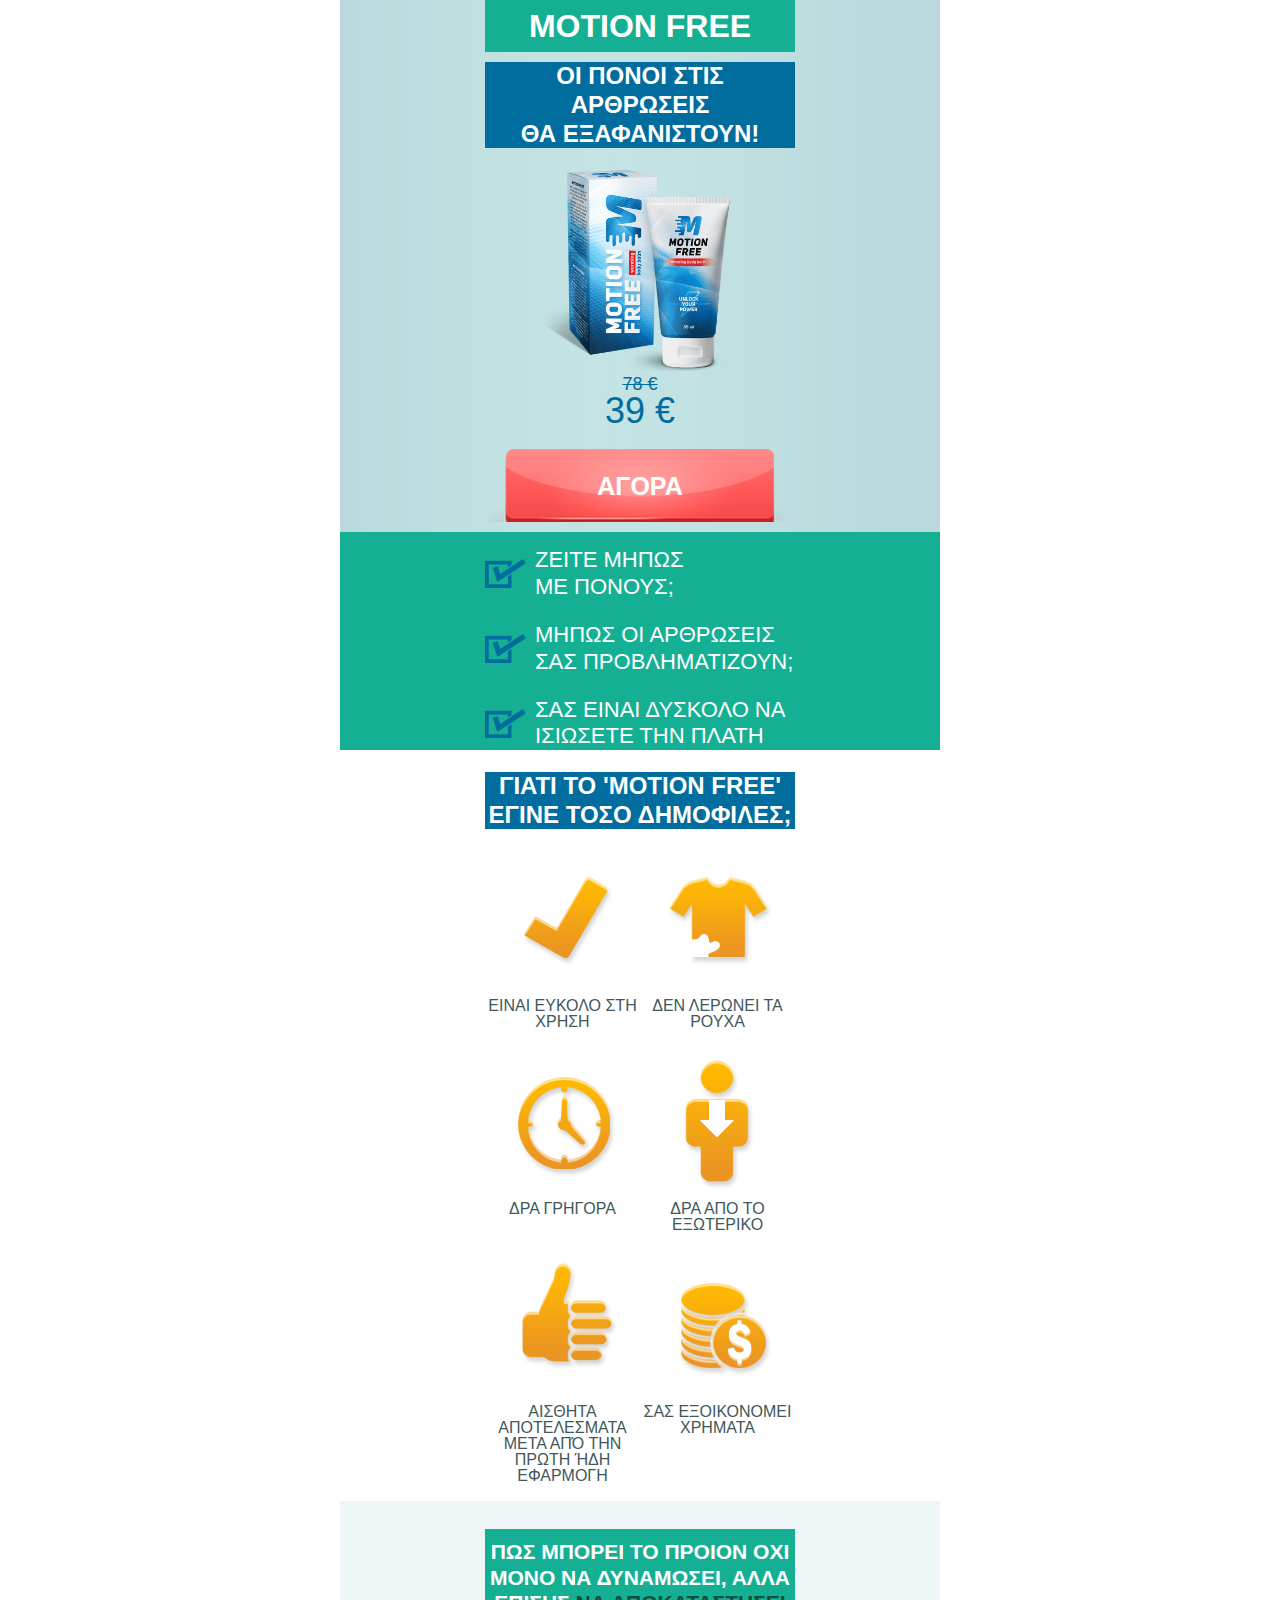
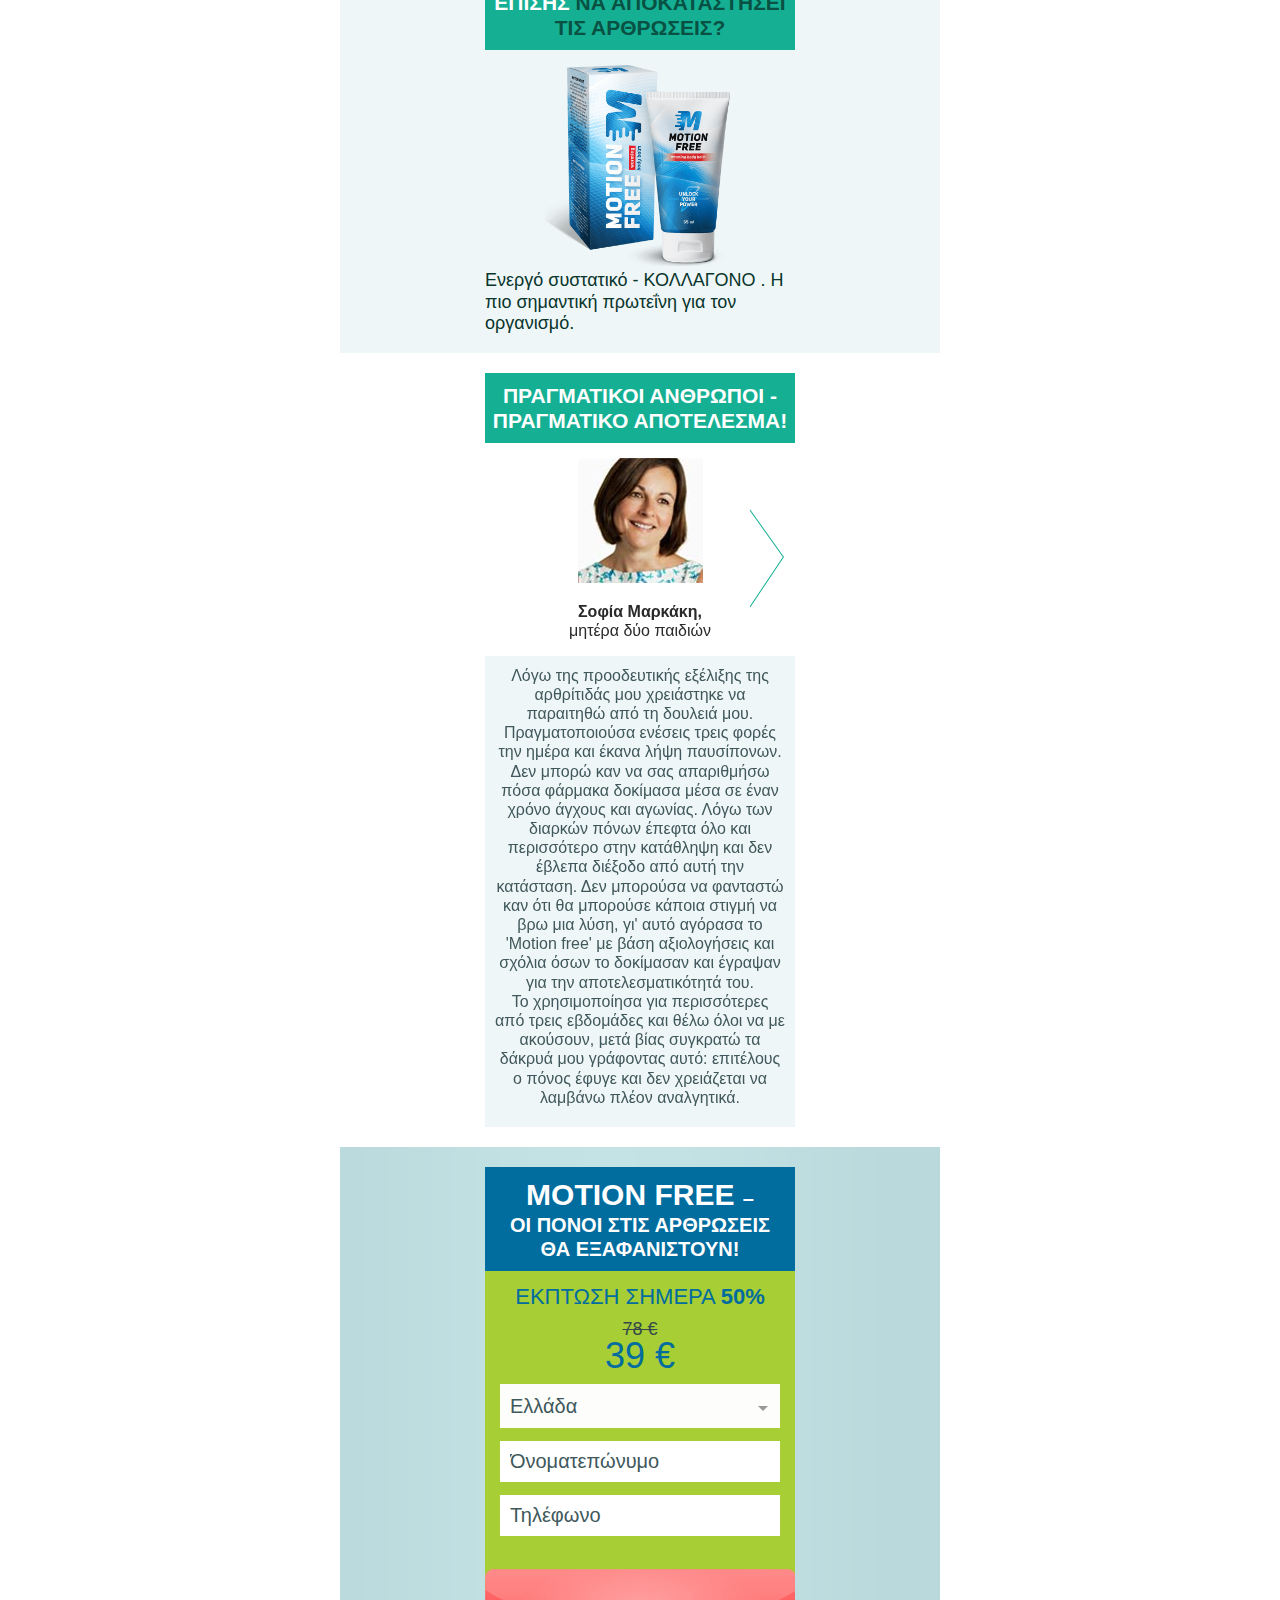
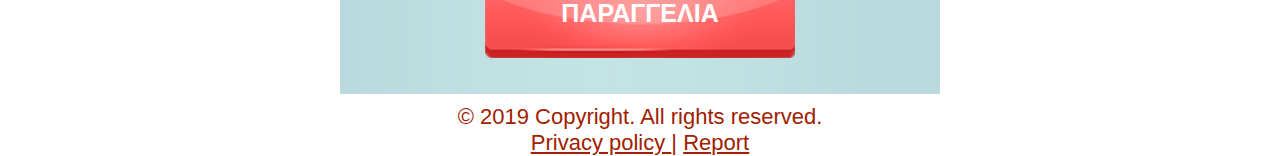
<file: mobile/index.html>
<!DOCTYPE html><html><head><script>
   var acrum_extra = {"id": 18303, "type": "landing", "ccodes": [], "offer_id": 8094, "esub": "-7EBRQCgQAAAPI4QOeHwAAA39HAAMPZ2bCXRERChEJIhENQhENWgdubDEAAH9hZGNvbWJv_3dDdE41amRyAANEZQ", "location": null, "ip_city": "Pessac", "iew": "true"};
  </script><script>
   var lang_locale = "fr";
  </script><script type="text/javascript">
   var ccode = "EN"; var ip_ccode = "EN"; var package_prices = {"1": {"old_price": 78, "price": 39, "price_w_vat": 48, "shipment_price": 0}, "3": {"old_price": 156, "price": 78, "price_w_vat": 97, "shipment_price": 0}, "5": {"old_price": 234, "price": 117, "price_w_vat": 145, "shipment_price": 0}, "7": {"old_price": 312, "price": 156, "price_w_vat": 193, "shipment_price": 0}}; var shipment_price = 0; var name_hint = "Μπουσης Δημητρης"; var phone_hint = "+30 XXXX XXX XXX"; var iew = true; var offer_countries = {};
  </script><script src="js/jquery-1.12.4.min.js" type="text/javascript">
  </script><script src="js/placeholders-3.0.2.min.js" type="text/javascript">
  </script><script src="js/moment-with-locales-2.18.1.min.js" type="text/javascript">
  </script><script src="js/dr-dtime.min.js" type="text/javascript">
  </script><script src="js/order_me.min.js" type="text/javascript">
  </script><link href="css/order_me.min.css" media="all" rel="stylesheet" type="text/css"><script src="js/validation.min.js" type="text/javascript">
  </script><script src="js/video_avid.min.js" type="text/javascript">
  </script><style>
   .ac_footer {
        position: relative;
        top: 10px;
        height: 0;
        text-align: center;
        margin-bottom: 70px;
        color: #A12000;
    }

    .ac_footer a {
        color: #A12000;
    }

    .ac_footer p {
        text-align: center;
    }

    img[height="1"], img[width="1"] {
        display: none !important;
    }
  </style><!--retarget--><!--retarget--><meta charset="utf-8"><title>Motion Free</title><meta content="width=device-width" name="viewport"><link href="css/style.css" rel="stylesheet"><link href="css/jquery.formstyler.css" rel="stylesheet"><link href="css/jquery.bxslider.css" rel="stylesheet"><script src="js/jquery.placeholder.js" type="text/javascript">
  </script><script src="js/jquery.formstyler.min.js" type="text/javascript">
  </script><script src="js/jquery.bxslider.min.js">
  </script><script src="js/common.js" type="text/javascript">
  </script></head><body data-lang="CY"><!--retarget--><!--retarget--><div class="payment_timeout" style="display:none !important"> 0 </div><script>
   console.info('js sp v2.18.5 to 19.09.19 11:26');
if (typeof adc !== 'object') var adc = {};
if (typeof user_db !== 'object') var user_db = {};

if (!adc.errorMes) adc.errorMes = {
  settings: {
    button: ['js_submit', 'input[name="name"]', 'input[name="phone"]'],
    message: 'js_errorMessage'
  },
  remove: function () {
    $('.' + this.settings.message + ', .' + this.settings.message + '2').remove();
  },
  mes: function (elem, msg) {
    var _t = this,
    $elem = typeof elem.attr === "function" ? elem : $(elem),
    style = 'left: ' + $elem.offset().left + 'px;' +
    'top: ' + ($elem.offset().top - 30) + 'px;' +
    'background-color: #e74c3c;' +
    'border-radius: 5px;' +
    'color: #fff;' +
    'font-family: Arial, \'Nimbus Sans L\', Helvetica, sans-serif;' +
    'font-size: 14px;' +
    'margin: 3px 0 0 0px;' +
    'padding: 6px 5px 5px;' +
    'position: absolute;' +
    'z-index: 9999';

    _t.remove();
    _t.body.append('<div class="' + _t.settings.message + '2" style="' + style + '">' + msg + '</div>');
    if (!(adc.secondPage_v2.lang === 'JP' && $elem.attr('name') === 'postal_code')) {
      $elem.focus();
    } else {
      $elem.closest('form').find('[name="qwe1"]').focus();
    }
  },
  resize: function () {
    var _t = this;
    _t.window.resize(function () {
      _t.remove();
    });
  },
  init: function () {
    var _t = this;
    _t.window = $(window);
    _t.body = $('body');
    $('body, input:visible, textarea:visible').on("touchend.hint click.hint", function (e) {
      var result = true;
      for (var i = 0; i < _t.settings.button.length; i++) {
        if ($(e.target).closest('.' + _t.settings.button[i]).length || e.target.classList.contains(_t.settings.button[i])) result = false;
      }
      if (result) _t.remove();
    });

    _t.resize();
  }
};

if (!adc.validation) adc.validation = {
  settings: {
    rephone: /^[\d\-+() ]*$/i,
    rename: /^[^\\|/.!@#$%^&*()=+`~'":;?,<>{}[\]\d«»„\t\n\v\f\r]+$/i,
    rename2: /^[^\\|/.!@#$%^&*()=+`~'":;?,<>{}[\]\d«»„\t\n\v\f\r\s]+\s[^\\|/.!@#$%^&*()=+`~'":;?,<>{}[\]\d«»„\t\n\v\f\r\s]+$/i,
    email: /^([a-z0-9_-]+\.)*[a-z0-9_-]+@[a-z0-9_-]+(\.[a-z0-9_-]+)*\.[a-z]{2,6}$/i
  },
  partition: function (input, hint, _req, _cc) {
    var _t = this,
    req = false,
    $input = typeof input.attr === "function" ? input : $(input),
    val = _t.cleaning($input.val());
    mes = hint || defaults.get_locale_var('set_address');
    if (!val) {
      if (typeof _req === 'object') {
        if (_req[_cc] !== undefined) req = _req[_cc];
      } else {
        req = _req;
      }
      if (req) {
        $input.val('');
        adc.errorMes.mes($input, mes);
        return false;
      }
    } else {
      $input.val(val);
    }
    return true;
  },
  cleaning: function (text) {
    return text.replace(/^\s+|\s+$/g, '').replace(/\s+/g, ' ');
  },
  init: function (button) {
    var _t = this,
    errorText = {
      ru: 'Пожалуйста, введите свое полное имя',
      en: 'Please enter your full name',
      hu: 'Kérjük, add meg a teljes neved',
      ro: 'Vă rugăm să introduceți numele dvs. complet',
      fr: 'Veuillez entrer votre prénom et votre nom de famille',
      it: 'Ti preghiamo di inserire il tuo nome completo',
      es: 'Por favor, introduce tu nombre completo',
      gr: 'Παρακαλώ εισάγετε το πλήρες όνομά σας',
      pl: 'Prosimy wpisać swoje pełne imię',
      sk: 'Zadajte celé meno a priezvisko',
      cs: 'Zadejte prosím celé své jméno',
      pt: 'Por favor insira o seu nome completo'
    };
    _t['button'] = typeof button.attr === "function" ? button : $(button);
    _t['form'] = _t.button.closest('form');
    _t['input'] = {
      name: _t.form.find('[name="name"]'),
      phone: _t.form.find('[name="phone"]'),
      address: _t.form.find('[name="address"]'),
      lastname: _t.form.find('[name="cc_lastname"]'),
      email: _t.form.find('[name="email"]')
    };

    if (_t.input.name.attr('data-count-length') === "2+") _t.settings.rename = _t.settings.rename2;


    if (typeof defaults === 'object' && defaults.locale) {
      for (var ekey in errorText) {
        if (!defaults.locale[ekey]['error_full_fio']) defaults.locale[ekey]['error_full_fio'] = errorText[ekey];
      }
    }

    if (!_t.cleaning(_t.input.name.val())) {
      adc.errorMes.mes(_t.input.name, defaults.get_locale_var('set_fio'));
      return false;
    } else if (!_t.settings.rename.test(_t.cleaning(_t.input.name.val()))) {
      if (_t.input.name.attr('data-count-length') === "2+") {
        adc.errorMes.mes(_t.input.name, defaults.get_locale_var('error_full_fio'));
      } else {
        adc.errorMes.mes(_t.input.name, defaults.get_locale_var('error_fio'));
      }
      return false;
    } else if (_t.input.lastname.length && _t.input.lastname.val() === '' && _t.input.lastname.is(':visible')) {
      adc.errorMes.mes(_t.input.lastname, defaults.get_locale_var('set_fio'));
      return false;
    } else if (_t.input.lastname.length && _t.input.lastname.val() !== '' && !_t.settings.rename.test(_t.cleaning(_t.input.lastname.val()))) {
      adc.errorMes.mes(_t.input.lastname, defaults.get_locale_var('error_fio'));
      return false;
    } else if (!_t.input.phone.val() || !_t.input.phone.val().length) {
      adc.errorMes.mes(_t.input.phone, defaults.get_locale_var('set_phone'));
      return false;
    } else if (!_t.settings.rephone.test(_t.input.phone.val()) || _t.input.phone.val().length < 6) {
      adc.errorMes.mes(_t.input.phone, defaults.get_locale_var('error_phone'));
      return false;
    } else if (_t.input.address.length && _t.input.address.val() === '' && _t.input.address.is(':visible')) {
      adc.errorMes.mes(_t.input.address, defaults.get_locale_var('error_address'));
      return false;
    } else if (_t.input.email.length && _t.input.email.is(':visible') && !_t.settings.email.test(_t.input.email.val())) {
      adc.errorMes.mes(_t.input.email, defaults.get_locale_var('error_email'));
      return false;
    } else {
      return true;
    }
  }
};

if (!adc.timer) adc.timer = {
  selectors: {
    box: 'timer',          // !класс! блока в который будет инициализирован таймер
    item: 'item',          // составляющая класса для элементов таймера
    number: 'number',      // составляющая класса для чисел
    delimiter: 'delimiter' // составляющая класса для разделителя
  },
  replace: function (box, start) {
    var _t = this.timer[box],
    num = start !== 'C' ? +_t.format[start] < 10 ? '0' + _t.format[start] : _t.format[start] + '' : _t.format[start];

    for (var i = num.length; i > 0;) {
      i--;
      if (_t.box.find('[data-adc-number=' + start + (num.length - i) + ']').text() !== num[i]) {
        _t.box.find('[data-adc-number=' + start + (num.length - i) + ']').html(num[i]);
      }
    }
  },
  counting: function (box, init) {
    var _t = this.timer[box],
    stop = false,
    sC = [],
    sD = [];
    time = Math.floor((_t.settings.time - (new Date())));

    if (time < 0) {
      time = 0;
      stop = true;
    }

    if (_t.format.C) {
      var num = time % 1000;
      _t.format.C = (num < 10 ? '00' + num : num < 100 ? '0' + num : num + '').slice(0, _t.settings.ms);
      if (_t.settings.type === 'string') {
        sC.push(_t.format.C);
      } else {
        if (!init) this.replace(box, 'C');
      }
    }

    time = Math.floor(time / 1000);


    if (_t.format.D) {
      _t.format.D = Math.floor(time / 86400) + '';
      if (!_t.settings.limit) time = time % 86400;

      if (_t.settings.type === 'string') {
        sD.push(_t.format.D);
      } else {
        if (!init) this.replace(box, 'D');
      }
    }

    if (_t.format.H) {
      if (_t.settings.limit) {
        time = time % 86400;
        _t.format.H = Math.floor(time / 3600) + '';
      } else {
        _t.format.H = Math.floor(time / 3600) + '';
        time = time % 3600;
      }

      if (_t.settings.type === 'string') {
        sD.push(+_t.format.H < 10 ? '0' + _t.format.H : _t.format.H);
      } else {
        if (!init) this.replace(box, 'H');
      }
    }

    if (_t.format.M) {
      if (_t.settings.limit) {
        time = time % 3600;
        _t.format.M = Math.floor(time / 60) + '';
      } else {
        _t.format.M = Math.floor(time / 60) + '';
        time = time % 60;
      }

      if (_t.settings.type === 'string') {
        sD.push(+_t.format.M < 10 ? '0' + _t.format.M : _t.format.M);
      } else {
        if (!init) this.replace(box, 'M');
      }
    }

    if (_t.format.S) {
      if (_t.settings.limit) {
        time = time % 60;
      }
      _t.format.S = time + '';

      if (_t.settings.type === 'string') {
        sD.push(+_t.format.S < 10 ? '0' + _t.format.S : _t.format.S);
      } else {
        if (!init) this.replace(box, 'S');
      }
    }

    if (_t.settings.type === 'string') {
      _t.box.find('[data-adc-timer="full"]').html(sD.join(_t.settings.delimiter) + (sC.length ? _t.settings.delimiterC + sC[0] : ''));
    }

    //console.log(time);

    return stop;
  },
  timeout: function (box) {
    var _t = this.timer[box],
    th = this,
    ms = +'1000'.slice(0, _t.format.C && _t.settings.ms > 0 && _t.settings.ms < 3 ? 4 - _t.format.C.length : 4);

    clearTimeout(_t.timeout);

    _t.timeout = setTimeout(function () {
      if (!th.counting(box)) {
        th.timeout(box);
      } else {
        _t.settings.callback();
      }
    }, ms);
  },
  genTimer: function (box) {
    var th = this,
    _t = th.timer[box],
    _s = th.selectors,
    temp = '',
    format = _t.settings.format.toUpperCase().split(''),
    formul = {D: 1, H: 1, M: 1, S: 1, C: 1};
    _t.format = {};

    for (var i = 0; i < format.length; i++) {
      if (format[i] in formul && (format[i] !== 'C' || format[i] === 'C' && _t.settings.ms > 0 && _t.settings.ms < 3)) _t.format[format[i]] = true;
    }

    function itemBox(c1, c2, count, id) {
      var temp = '<span class="' + c1 + '" data-adc-timer="' + id + '">';
      if (count < _t.format[id].length) count = _t.format[id].length;
      for (var i = 0; i < count; i++) {
        temp += '<span class="' + c2 + '" data-adc-number="' + id + (count - i) + '">0</span>';
      }
      return temp + '</span>';
    }

    function delimBox(cls, count, delimiter, id) {
      if (count > 0 && delimiter !== '' && (id !== 'C' || id === 'C' && _t.settings.ms > 0 && _t.settings.ms < 3)) {
        return _t.settings.type !== 'string' ? '<span class="' + cls + '">' + delimiter + '</span>' : delimiter;
      }
      return '';
    }

    setTimeout(function () {
      if (_t.settings.type === 'string') temp += '<span class="' + _t.settings.class + '__' + _s.item + '" data-adc-timer="full">';

      th.counting(box, 1);

      var count = 0;
      for (var key in _t.format) {
        if (_t.format.hasOwnProperty(key) && _t.format[key]) {
          var delimiter = key !== 'C' ? _t.settings.delimiter : _t.settings.delimiterC;
          if (_t.settings.type === 'string') {
            temp += delimBox('', count, delimiter);
            temp += _t.format[key];
          } else if (_t.settings.type === 'normal') {
            var item = _t.settings.class + '__' + _s.item,
            num = _t.settings.class + '__' + _s.number,
            delim = _t.settings.class + '__' + _s.delimiter;
            temp += delimBox(delim, count, delimiter, key) + itemBox(item, num, key !== 'C' ? 2 : 0, key);
          }
          count++;
        }
      }

      if (_t.settings.type === 'string') temp += '</span>';

      _t.box.html(temp);
      th.counting(box);
      th.timeout(box);
    });
  },
  genSettings: function (obj, box) {
    var temp = {},
    settings = {
      class: box,
      callback: function () {
      }, //фунция пользователя выполняемая по заверщению таймера
      type: 'normal', // тип таймера, есть 3 варианта: normal, string, animate //animate временно не работает
      time: 300,       // время таймера в секундах
      //restart: false, // автоматический перезапуск таймера при достижении нуля //временно не работает
      //start: 30,      // время таймера после его автоматического перезапуска, работает только есть параметр restart = true //временно не работает
      ms: 0,          // отображение милисекунд (работает только в типах normal и string), имеет 3 варианта: 0 - не показывать, 1 - показывать милисекунды в десятках, 2 - показывать милисекунды в сотых
      format: 'HMS',  // D - дни, H - часы, M - минуты, S - секунды, C - милимекунды
      delimiter: ':', // разделитель чисел
      delimiterC: '.',// разделитель секунд от милисекунд
      limit: true//,    // лимитирование значения, false - нет лимита, т.е. если число более временого порога они все будут отображены, true - лимит включен, т.е. более временого порога не будет показано (часов макс 24, мин и сек макс 60)
      //direction: '-'  // направление отсчета: "-" (минус) таймер уменьшается, "+" (плюс) таймер увеличивается //временно не работает
    };


    if (typeof obj === 'object' && !obj.length) {
      for (var key in settings) {
        if (settings.hasOwnProperty(key)) {
          temp[key] = key in obj ? obj[key] : settings[key];
        }
      }
    } else {
      temp = settings;
    }

    temp.time = (new Date()).getTime() + temp.time * 1000;

    return temp;
  },
  init: function (obj) {
    var _t = this,
    box = typeof obj === 'object' && !obj.length && 'class' in obj ? obj.class : _t.selectors.box;
    if (!_t.timer) _t.timer = {};

    _t.timer[box] = {box: $('.' + box)};
    _t.timer[box].settings = _t.genSettings(obj, box);
    if (_t.timer[box].timeout) clearTimeout(_t.timer[box].timeout);
    _t.genTimer(box);
  }
};

adc.secondPage_v2 = {
  settings: {
    butScroll: '.pre_toform',
    formScroll: '#order_form, .scrollform',
    butPreSecond: '.js_pre_toform',
    butSecond: '.toform',
    butPreSend: '.js_pre_submit',
    butSend: '.js_submit',
    butPrePay: '.js_pre_pay',
    butPay: '.js_pay_online',
    classPay: 'adcPayModal',
    timerPay: '.payment-online__timer',
    inner: '.input_inner',
    main: '.s__main',
    secondPage: '.hidden-window',
    country: 'select#country_code_selector',
    payment_timeout: '.payment_timeout',
    payDelay: 40
  },
  fullDB: {
    LT: {
      hint: 'Laukas neteisingas',
      input: {
        street: [true, 'Gatvė', 'Gatvė '],
        house: [true, 'Namas', ', '],
        entrance: [true, 'Įėjimas', ', '],
        floor: [true, 'Grindys', ', grindys-'],
        apartment: [true, 'Butas', ', butas-'],
        city: [true, 'Miestą', ', '],
        postal_code: [true, 'Pašto kodas', ', '],
        comment: [false, 'Komentuoti']
      },
      payTimer: 'Laikas mokėti',
      pay: ['Palaukite', 'Prašymas apdorojamas', 'Ryšio klaida', 'Mokėjimas internetu neprieinamas', 'Pakartokite']
    },
    ES: {
      hint: 'El campo está vacío',
      input: {
        //input:['required field', 'placeholder', 'add before', 'add after', 'not for']
        street: [true, 'Calle', 'Calle '],
        house: [true, 'Numero de casa', ', '],
        entrance: [true, 'Portal / Escalera', ', '],
        floor: [true, 'Planta', ', planta-'],
        apartment: [true, 'Puerta', ', puerta-'],
        city: [true, 'Ciudad', ', '],
        postal_code: [true, 'Codigo postal', ', '],
        comment: [false, 'Comentario para la mensajeria']
      },
      payTimer: 'La sesión de pago termina en',
      pay: ['Por Favor aguarde', 'Procesando su pedido', 'Error de conexión', 'El pago en línea no está disponible', 'Cerca']
    },
    PL: {
      hint: 'Pole nie wypełnione',
      input: {
        street: [true, 'Ulica', 'ul. '],
        house: [true, 'Nr domu', ' '],
        apartment: [true, 'Nr mieszkania', '/'],
        floor: [false, 'Piętro', ' '],
        postal_code: [true, 'Kod pocztowy', ' '],
        city: [true, 'Miejscowość', ' '],
        comment: [false, 'Uwagi dla kuriera']
      },
      payTimer: 'Sesja opłaty zakończy się za'
    },
    IT: {
      hint: 'Campo non compilato',
      input: {
        postal_code: [true, 'CAP'],
        city: [true, 'Citta`', ' '],
        street: [true, 'Via', ', '],
        house: [true, 'Numero civico', ' '],
        entrance: [false, 'Scala', ' scala '],
        floor: [false, 'Piano', ', '],
        apartment: [true, 'Numero interno', ', int.'],
        comment: [false, 'Commenti per il corriere']
      },
      payTimer: 'La sessione di pagamento termina tra'
    },
    ZA: {
      hint: 'Die veld is leeg',
      input: {
        postal_code: [true, 'POSKODE'],
        city: [true, 'Stad', ' '],
        street: [true, 'Straat', ', '],
        house: [true, 'Nommer', ', '],
        entrance: [false, 'Gebou', ', '],
        floor: [false, 'Vloer', ', '],
        apartment: [true, 'Interne nommer', ', '],
        comment: [false, 'Kommentaar vir die diensverskaffer']
      }
    },
    PT: {
      hint: 'Campo não preenchido',
      input: {
        street: [true, 'Rua'],
        house: [true, 'Casa', ', '],
        entrance: [false, 'Portão', ', portão '],
        floor: [false, 'Andar', ', ', ' andar'],
        apartment: [true, 'Apartamento', ', ap.'],
        city: [true, 'Cidade', ', '],
        postal_code: [true, 'Código postal', ' '],
        comment: [false, 'Comentário para a transportadora']
      },
      payTimer: 'A sessão de pagamento acaba em'
    },
    RO: {
      hint: 'Câmpul nu a fost completat',
      input: {
        postal_code: [true, 'Cod postal'],
        district: [true, 'Judet', ', judetul '],
        city: [true, 'Localitatea', ', localitatea '],
        street: [true, 'Strada', ', strada '],
        house: [true, 'Nr', ', nr. '],
        housing: [true, 'Bloc', ', bl. '],
        entrance: [true, 'Scara', ', sc. '],
        floor: [true, 'Etaj', ', et. '],
        apartment: [true, 'Apartament', ', ap. '],
        comment: [false, 'Comentarii serviciu curierat']
      },
      payTimer: 'Sesiunea de plată se încheie în'
    },
    FR: {
      hint: 'Le champs n\'a pas été renseigné',
      input: {
        house: [true, 'numéro du bâtiment'],
        street: [true, 'nom de la rue', ' '],
        postal_code: [true, 'code postal', ' '],
        city: [true, 'nom de la ville', ' '],
        entrance: [false, 'entrée', ' '],
        floor: [false, 'étagé', ' '],
        apartment: [false, 'numéro de l\'appartement', ' '],
        comment: [false, 'Commentaire pour le facteur']
      },
      payTimer: 'La session de paiement se termine dans'
    },
    GR: {
      hint: 'Το πεδίο δεν έχει συμπληρωθεί',
      input: {
        street: [true, 'Οδός'],
        house: [true, 'Αρ.Κτιρίου', ' '],
        district: [true, 'Περιοχή', ', '],
        city: [true, 'Πόλη', ', '],
        postal_code: [true, 'Ταχ.Κώδικας', ', '],
        entrance: [false, 'Είσοδος', ', '],
        locality: [{GR: true, CY: false}, 'Συνοικισμός', ', '],
        floor: [{GR: false, CY: true}, 'Όροφος', ', '],
        apartment: [{GR: false, CY: true}, 'Διαμέρισμα', ', '],
        comment: [false, 'Πληροφορίες για τον Courier']
      },
      payTimer: 'Περίοδος πληρωμής λήγει σε',
      pay: ['Παρακαλώ περιμένετε', 'Διαταγή επεξεργασίας', 'Σφάλμα σύνδεσης', 'Η online πληρωμή δεν είναι διαθέσιμη', 'Κοντά']
    },
    DE: {
      hint: 'Dieses Feld wurde nicht ausgefüllt',
      input: {
        street: [true, 'Strasse'],
        house: [true, 'Hausnummer', ' '],
        entrance: [false, 'Stiege', ' ', '', 'AT'],
        floor: [false, 'Stock', ' '],
        apartment: [false, 'Türnummer', ' ', '', 'AT'],
        postal_code: [true, 'Postleitzahl', ' '],
        city: [true, 'Stadt', ' '],
        comment: [false, 'Kommentar für den Kurierdienst']
      },
      payTimer: 'Die Zahlungsmöglichkeit endet sich in',
      pay: ['Warten Sie mal', 'Verarbeitungsreihenfolge', 'Verbindungsfehler', 'Online-Zahlung ist nicht verfügbar', 'schließen']
    },
    BG: {
      hint: 'Полето не е попълнено',
      input: {
        street: [true, 'улица / кв./ ж.к.', 'улица '],
        house: [true, 'номер/блок', ' '],
        entrance: [true, 'вход', ', вх. '],
        floor: [true, 'етаж', ', ет. '],
        apartment: [true, 'апартамент', ', ап. '],
        locality: [false, 'област', ' обл. '],
        postal_code: [false, 'пощенски код', ' '],
        city: [true, 'град/село', ' ']
      },
      payTimer: 'Платежната сесия изтича след'
    },
    CZ: {
      hint: 'Toto pole není vyplněno',
      input: {
        street: [true, 'ulice'],
        house: [true, 'číslo popisné a orientační', ' '],
        postal_code: [true, 'PSČ', ', '],
        city: [true, 'město', ' '],
        entrance: [false, 'vchod', ' '],
        floor: [false, 'patro', ' '],
        apartment: [false, 'číslo bytu', ' '],
        comment: [false, 'poznámka pro kurýra']
      },
      payTimer: 'Platební odkaz je platný'
    },
    SK: {
      hint: 'Pole je prázdne',
      input: {
        street: [true, 'Ulica'],
        house: [true, 'Cislo domu', ' '],
        postal_code: [true, 'PSČ', ' '],
        city: [true, 'Mesto', ' '],
        entrance: [false, 'Vchod', ' '],
        floor: [false, 'Poschodie', ' '],
        apartment: [false, 'Cislo bytu', ' '],
        comment: [false, 'Komentar pre kuriera']
      },
      payTimer: 'Platobný odkaz je platný',
      pay: ['Prosím počkajte', 'Spracovanie objednávky', 'Chyba pripojenia', 'Platba online nie je k dispozícii', 'zblízka']
    },
    HU: {
      hint: 'A mező nincs kitöltve',
      input: {
        postal_code: [false, 'Irányítószám', '', ', '],
        city: [true, 'Város', '', ', '],
        street: [true, 'Út', '', ' '],
        house: [true, 'Házszám'],
        entrance: [false, 'Lépcsőház', ', '],
        floor: [false, 'Emelet', ', '],
        apartment: [false, 'Lakás', ', '],
        comment: [false, 'Megjegyzés futár számára']
      },
      payTimer: 'A fizetési folyamat véget ér'
    },
    CN: {
      hint: '此空未填',
      input: {
        postal_code: [true, '邮政编号'],
        locality: [true, '省', ', '],
        city: [true, '市', ', '],
        street: [true, '街道地址', ', '],
        house: [true, '号', ', '],
        entrance: [false, '大门', ', '],
        floor: [false, '楼', ', '],
        apartment: [true, '房间号码', ', '],
        comment: [false, '注释']
      }
    },
    CNT: {
      hint: '此空未填',
      input: {
        postal_code: [true, '郵政編號'],
        locality: [true, '省', ', '],
        city: [true, '市', ', '],
        street: [true, '街道地址', ', '],
        house: [true, '號', ', '],
        entrance: [false, '大門', ', '],
        floor: [false, '樓', ', '],
        apartment: [true, '房間號碼', ', '],
        comment: [false, '注釋']
      }
    },
    VN: {
      hint: 'Ô còn trống',
      input: {
        postal_code: [true, 'mã bưu'],
        locality: [true, 'Tỉnh', ', '],
        city: [true, 'Thành phố', ', '],
        street: [true, 'Đường', ', '],
        house: [true, 'Số nhà', ', '],
        entrance: [false, 'Cổng số', ', '],
        floor: [false, 'Tầng số', ', '],
        apartment: [true, 'Căn hộ số', ', '],
        comment: [false, 'Ghi chú']
      }
    },
    GB: {
      hint: 'The field is not filled',
      input: {
        postal_code: [true, 'Postal code'],
        city: [true, 'City', ', '],
        street: [true, 'Street', ', '],
        house: [true, 'House number', ', '],
        apartment: [false, 'Flat number', ', '],
        comment: [false, 'Сomments for courier service']
      },
      payTimer: 'Time to pay online',
      pay: ['Please wait', 'Processing order', 'Connection error', 'Payment online is not available', 'close']
    },
    SE: {
      hint: 'Fältet är tomt',
      input: {
        house: [true, 'Huset'],
        street: [true, 'Gatunummer', ', '],
        city: [true, 'Stadsnamn', ', '],
        postal_code: [true, 'Postnummer', ', '],
        floor: [false, 'Våning', ', '],
        apartment: [false, 'Lägenhetsnummer', ', '],
        comment: [false, 'Närvaro']
      },
      payTimer: 'Tid att betala online',
      pay: ['Vänligen vänta', 'Behandlar order', 'Anslutningsfel', 'Betalning online är inte tillgänglig', 'stäng']
    },
    FI: {
      hint: 'Kenttä on tyhjä',
      input: {
        house: [true, 'Talossa'],
        street: [true, 'Kadun nimi', ', '],
        city: [true, 'Kaupungin nimi', ', '],
        postal_code: [true, 'Postinumero', ', '],
        floor: [false, 'Kerros', ', '],
        apartment: [false, 'Asunnon numero', ', '],
        comment: [false, 'Viesti kuriirille']
      },
      payTimer: 'Aika maksaa verkossa',
      pay: ['Odota', 'Käsittelyjärjestys', 'Yhteysvirhe', 'Verkkomaksaminen ei ole käytettävissä', 'sulje']
    },
    DK: {
      hint: 'Feltet er tomt',
      input: {
        house: [true, 'Huset'],
        street: [true, 'Gadenavn', ', '],
        house: [true, 'Salnummer', ', '],
        city: [true, 'Bynavn', ', '],
        postal_code: [true, 'Postnummer', ', '],
        floor: [false, 'Etage', ', '],
        apartment: [false, 'Lejlighedsnummer', ', '],
        comment: [false, 'Bemærkninger til kureren']
      },
      payTimer: 'Gennemfør betaling online',
      pay: ['Vent venligst', 'Behandler bestilling', 'Forbindelsesfejl', 'Online betaling er ikke tilgængeligt', 'luk']
    },
    US: {
      hint: 'The field is not filled',
      input: {
        v1: {
          group_01: {
            street: [true, 'Street'],
            house: [true, 'House number', ', ']
          },
          apartment: [true, 'Apt, suite, etc', ', '],
          city: [true, 'City', ', '],
          group_02: {
            locality: [true, 'State', ', '],
            postal_code: [true, 'Zip code', ', ']
          },
          comment: [false, 'Сomments for courier service']
        },
        v2: {
          street: [true, 'Address'],
          city: [true, 'City', ', '],
          postal_code: [true, 'Zip code', ', ']
        }
      },
      payTimer: 'Time to pay online',
      pay: ['Please wait', 'Processing order', 'Connection error', 'Payment online is not available', 'close']
    },
    TW: {
      hint: '此空未填',
      input: {
        locality: [true, '省'],
        city: [true, '市', ', '],
        district: [true, '区', ', '],
        street: [true, '街道/镇', ', '],
        house: [true, '号', ', ']
      }
    },
    IN: {
      hint: 'यह फील्ड भरी नहीं ह',
      input: {
        street: [true, 'गली', 'गली '],
        house: [true, 'घर संख्या', ', '],
        entrance: [true, 'प्रवेश', ', '],
        floor: [true, 'मंज़िल', ', मंज़िल-'],
        apartment: [true, 'अपार्टमेंट', ', अपार्टमेंट-'],
        city: [true, 'शहर', ', '],
        postal_code: [true, 'पोस्टकोड', ', '],
        comment: [false, 'कोरियर के लिए संदेश']
      }
    },
    JP: {
      hint: 'フィールドが塗りつぶされていない',
      input: {
        postal_code: [true, '郵便番号', '〒'],
        city: [true, '県区町村'],
        street: [true, '住所'],
        house: [true, '番地']
      },
      payTimer: 'オンライン決済をご利用ください',
      pay: ['お待ちください', '注文処理中', '接続エラー', 'オンライン決済を利用できません', '閉じる']
    },
    MX: {
      hint: 'El campo está vacío',
      input: {
        postal_code: [false, 'Código postal'],
        city: [true, 'Ciudad', ', '],
        district: [true, 'Municipio', ', '],
        locality: [false, 'Colonia', ', '],
        street: [true, 'Calle', ', '],
        house: [true, 'Mzn/Numero exterior', ', '],
        apartment: [true, 'Interior', ', '],

      },
      payTimer: 'La sesión de pago termina en',
      pay: ['Por Favor aguarde', 'Procesando su pedido', 'Error de conexión', 'El pago en línea no está disponible', 'Cerca']
    },
    SA: {
      hint: 'الحقل غير ممتلئ',
      input: {
        city: [true, 'المدينة'],
        street: [true, 'الشارع', ' '],
        house: [true, 'البناية', ' '],
        comment: [false, 'تعليق لشركة الشحن']
      }
    },
    HR: {
      hint: 'Polje nije ispunjeno',
      input: {
        street: [true, 'ulica'],
        house: [true, 'Kuća', ' '],
        entrance: [true, 'ulaz', ' '],
        floor: [true, 'Kat', ' '],
        apartment: [true, 'stan', ' '],
        city: [true, 'grad', ' '],
        postal_code: [true, 'indeks', ' '],
        comment: [false, 'komentar']
      }
    },
    EE: {
      hint: 'Väli ei ole täidetud',
      input: {
        street: [true, 'tänav'],
        house: [true, 'Maja', ' '],
        entrance: [true, 'sissepääs', ' '],
        floor: [true, 'Korrus', ' '],
        apartment: [true, 'korter', ' '],
        city: [true, 'linn', ' '],
        postal_code: [true, 'indeks', ' '],
        comment: [false, 'kommentaar']
      }
    },
    LV: {
      hint: 'Lauks nav aizpildīts',
      input: {
        street: [true, 'iela'],
        house: [true, 'Māja', ' '],
        entrance: [true, 'ieeja', ' '],
        floor: [true, 'Stāvs', ' '],
        apartment: [true, 'dzīvoklis', ' '],
        city: [true, 'pilsēta', ' '],
        postal_code: [true, 'indekss', ' '],
        comment: [false, 'komentārs']
      }
    },
    SI: {
      hint: 'Polje ni izpolnjeno',
      input: {
        street: [true, 'ulica'],
        house: [true, 'Hiša', ' '],
        entrance: [true, 'vhod', ' '],
        floor: [true, 'Pod', ' '],
        apartment: [true, 'stanovanje', ' '],
        city: [true, 'mesto', ' '],
        postal_code: [true, 'kazalo', ' '],
        comment: [false, 'komentar']
      }
    },
    AU: {
      hint: 'The field is not filled',
      input: {
        city: [true, 'City'],
        postal_code: [true, 'Zip code', ', '],
        street: [true, 'Address', ', ']
      }
    }
  },
  genCss: function (css, keyframe) {
    var _t = this,
    cross = ['-webkit-', '-moz-', '-ms-', '-o-', ''],
    temp = '';

    if (typeof css === 'object' && css.length > 0 && !keyframe) {
      for (var i = 0; i < css.length; i++) {
        if (css[i][3]) {
          for (var q = 0; q < cross.length; q++) {
            temp += '\t' + cross[q] + css[i][0] + ': ' + css[i][1] + ((css[i][2]) ? ' !important' : '') + ';\n';
          }
        } else {
          temp += '\t' + css[i][0] + ': ' + css[i][1] + ((css[i][2]) ? ' !important' : '') + ';\n';
        }
      }
    } else if (typeof css === 'object' && !css.length && keyframe) {
      for (var w = 0; w < cross.length; w++) {
        temp += '@' + cross[w] + 'keyframes ' + css.name + ' {\n';
        for (var a in css.steps) {
          if (css.steps.hasOwnProperty(a)) {
            temp += '\t' + a + '{\n';
            if (cross[w] !== '') {
              for (var z = 0; z < css.steps[a].length; z++) {
                temp += '\t' + _t.genCss([[cross[w] + css.steps[a][z][0], css.steps[a][z][1]]]);
              }
            } else {
              temp += _t.genCss(css.steps[a]);
            }
            temp += '\t}\n'
          }
        }
        temp += '}\n'
      }
    }
    return temp;
  },
  genStyle: function (cls, css) {
    var _t = this,
    style = '';

    if (typeof css === 'object') {
      for (var i in css) {
        if (css.hasOwnProperty(i)) {
          if (typeof css[i] === 'object') {
            if (css[i].length) {
              style += '.' + cls + i + '{\n' + _t.genCss(css[i]) + '}\n\n';
            } else {
              if (i === 'keyframes') {
                style += _t.genCss(css[i], 1);
              } else {
                for (var q in css[i]) {
                  if (css[i].hasOwnProperty(q)) {
                    if (q === 'elem') {
                      style += '.' + cls + i;
                    } else {
                      style += '.' + cls + i + ':' + q;
                    }
                    style += '{\n' + _t.genCss(css[i][q]) + '}\n\n'
                  }
                }
              }
            }
          }
        }
      }
    }
    return style;
  },
  genAddress: function (block, wrapper, nogroup) {
    var _t = this,
    $block = typeof block.attr === "function" ? block : $(block),
    auto = false;
    nogroup = nogroup | false;

    var db = _t.db.input,
    block1 = wrapper ? '<div class="' + wrapper + '">\n' : '',
    block2 = wrapper ? '</div>\n' : '',
    cls = 'js_group__',
    css = {
      box: [['box-sizing', 'border-box', 1, 1], ['display', 'table'], ['width', '100%'], ['margin', '0 auto 10px'], ['position', 'relative']],
      'box *': [['box-sizing', 'border-box', 1, 1]],
      cell: [['display', 'table-cell'], ['vertical-align', 'middle'], ['position', 'relative'], ['z-index', 1]],
      'cell input': [['width', '100%', 1], ['margin', 0, 1]]
    };
    _t.temp = '';

    if (db.v1) {
      if (!_t.ver || _t.ver && !db['v' + _t.ver]) {
        db = db.v1;
      } else {
        db = db['v' + _t.ver];
      }
    }

    for (var key in db) {
      if (db.hasOwnProperty(key)) {
        if (key === 'comment') {
          var line = 3;
          if (_t.lang === "US") line = 2;
          _t.temp += block1 + '<div class="grid__comment"><textarea data-valid="' + (db[key][0] ? 0 : 1) + '" class="inp" name="' + key + '" placeholder="' + db[key][1] + '" rows="' + line + '" style="height:' + (30 * line) + 'px !important;min-height:' + (30 * line) + 'px !important;max-height:' + (30 * line) + 'px !important;max-width:100% !important;min-width:100% !important;"></textarea></div>\n' + block2;
        } else if (key.split('_')[0] === 'group') {
          var arr = [];
          for (var subkey in db[key]) {
            if (db[key].hasOwnProperty(subkey)) {
              var pole = '<input data-group="' + key + '" data-valid="' + (db[key][subkey][0] ? 0 : 1) + '"' + (db[key][subkey][4] ? ' data-none="' + db[key][subkey][4] + '"' : '') + (db[key][subkey][2] ? ' data-before="' + db[key][subkey][2] + '"' : '') + (db[key][subkey][3] ? ' data-after="' + db[key][subkey][3] + '"' : '') + ' class="inp" name="' + subkey + '" placeholder="' + db[key][subkey][1] + '" type="text" autocomplete="off">\n';
              if (nogroup) {
                arr.push(pole);
              } else {
                arr.push('<div class="' + cls + 'cell ' + cls + subkey + '">\n' + pole + '</div>\n');
              }
            }
          }
          if (nogroup) {
            _t.temp += block1 + arr.join(block2 + block1) + block2;
          } else {
            css.box.push(['table-layout', 'fixed']);
            css.separator = [['width', '10px']];
            if (!_t.body.find('#' + cls + 'style').length) _t.body.append('<style id="' + cls + 'style">\n' + _t.genStyle(cls, css) + '</style>\n');
            _t.temp += block1 + '<div class="' + cls + 'box ' + cls + key + '">\n' + arr.join('<div class="' + cls + 'cell ' + cls + 'separator"></div>\n') + '</div>\n' + block2;
          }
        } else {
          if (_t.lang === 'JP' && key === 'postal_code') {
            cls = 'jp-pastal-code__';
            css.postal_code = [['position', 'absolute'], ['width', '1px'], ['height', '1px'], ['overflow', 'hidden'], ['opacity', 0], ['top', '0'], ['left', 0], ['z-index', 0]];
            css.deff = [['width', '10%'], ['font-size', '20px']];
            css.cell.push(['width', '45%']);

            _t.body.append('<style id="' + cls + 'style">\n' + _t.genStyle(cls, css) + '</style>\n');
            _t.temp += block1 + '<div class="' + cls + 'box">\n  <div class="' + cls + 'cell">\n    <input class="inp" name="qwe1" placeholder="' + db[key][1] + '" type="text"  autocomplete="off"/>\n  </div>\n  <div class="' + cls + 'cell ' + cls + 'deff">-</div>\n  <div class="' + cls + 'cell">\n    <input class="inp" name="qwe2" placeholder="' + db[key][1] + '" type="text"  autocomplete="off"/>\n  </div>\n<input name="' + key + '" data-valid="' + (db[key][0] ? 0 : 1) + '" type="text" autocomplete="off" class="' + cls + 'postal_code">\n</div>\n' + block2;
            auto = true;
          } else {
            _t.temp += block1 + '<input data-valid="' + (db[key][0] ? 0 : 1) + '"' + (db[key][4] ? ' data-none="' + db[key][4] + '"' : '') + (db[key][2] ? ' data-before="' + db[key][2] + '"' : '') + (db[key][3] ? ' data-after="' + db[key][3] + '"' : '') + ' class="inp" name="' + key + '" placeholder="' + db[key][1] + '" type="text" autocomplete="off">\n' + block2;
          }
        }
      }
    }

    $block.html(_t.temp).closest('form').find('[name="address"]').attr('type', 'hidden').val(' ');
    if (auto) setTimeout(function () {
      _t.autoPC()
    }, 100);
  },
  partition: function (button) {
    var _t = this,
    $button = typeof button.attr === "function" ? button : $(button),
    result = true;
    _t.tempAddress = '';

    if (_t.db) {
      var db = _t.db.input;
      if (db.v1) {
        if (!_t.ver || _t.ver && !db['v' + _t.ver]) {
          db = db.v1;
        } else {
          db = db['v' + _t.ver];
        }
      }
      $button.closest('form').find(_t.settings.inner + ' input, ' + _t.settings.inner + ' textarea').each(function () {
        var $i = $(this),
        $name = $i.attr('name');
        if (typeof db[$name] !== 'undefined' || typeof db[$i.data('group')] !== 'undefined' && typeof db[$i.data('group')][$name] === 'object') {
          if (adc.validation.partition($i, _t.db.hint, !Number($i.data('valid')), _t.country.val())) {
            if ($name !== 'comment') {
              if ($i.data('before') !== undefined) _t.tempAddress += $i.data('before');
              _t.tempAddress += $i.val();
              if ($i.data('after') !== undefined) _t.tempAddress += $i.data('after');
            }
          } else {
            _t.tempAddress = '';
            result = false;
            return false;
          }
        }
      });
    }
    return result;
  },
  genPay: function () {
    var _t = this,
    css = {
      Box: [['position', 'fixed'], ['z-index', '999'], ['top', 0], ['left', 0], ['right', 0], ['bottom', 0], ['overflow', 'hidden'], ['overflow-y', 'scroll'], ['background-color', 'rgba(0,0,0,0.75)'], ['box-sizing', 'border-box', 0, 1]],
      Content: [['font-family', 'Arial,Helvetica,sans-serif'], ['font-size', '16px'], ['color', '#333'], ['padding', '30px'], ['text-align', 'center'], ['width', '300px'], ['box-sizing', 'border-box', 0, 1], ['background-color', '#fff'], ['position', 'absolute'], ['top', '50%'], ['left', '50%'], ['transform', 'translate(-50%, -50%)', 0, 1], ['border-radius', '8px', 0, 1], ['box-shadow', '0 0 10px #000', 0, 1]],
      Title: [['font-weight', '700'], ['font-size', '22px'], ['margin-bottom', '10px']],
      Load: [['display', 'block']],
      Error: [['display', 'none']],
      Bar: {
        elem: [['position', 'relative'], ['width', '100px'], ['height', '100px'], ['margin', '0 auto'], ['box-sizing', 'border-box', 0, 1]],
        before: [['content', "''"], ['display', 'block'], ['position', 'absolute'], ['width', '92px'], ['height', '92px'], ['border-radius', '50%', 0, 1], ['border', '12px solid #eee'], ['top', '50%'], ['left', '50%'], ['margin', '-46px 0 0 -46px'], ['z-index', '0'], ['box-sizing', 'border-box', 0, 1], ['box-shadow', 'inset 5px 5px 15px 0 #bfbfbf, 5px 5px 15px 0 #bfbfbf', 0, 1]],
        after: [['content', "''"], ['position', 'absolute'], ['width', '10px'], ['height', '10px'], ['border-radius', '50%', 0, 1], ['top', '50%'], ['left', '50%'], ['margin', '-5px 0 0 -5px'], ['transform', 'rotateZ(0deg)', 0, 1], ['z-index', '1'], ['animation', 'load 1.5s infinite linear', 0, 1], ['box-sizing', 'border-box', 0, 1], ['box-shadow', '0 -40px 0 0 #000', 0, 1]]
      },
      Text: [['font-weight', '400'], ['font-size', '16px'], ['margin-top', '10px']],
      But: [['font-size', '16px'], ['margin', '20px 0 0'], ['padding', '10px 35px'], ['border', 'none'], ['line-height', '1.3'], ['text-transform', 'uppercase'], ['color', '#fff'], ['cursor', 'pointer'], ['background', '#71b023'], ['box-shadow', 'inset 0px -2px 0px 0px #5a8d1c', 0, 1], ['border-radius', '5px', 0, 1]],
      keyframes: {
        name: 'load',
        steps: {
          '0%': [['transform', 'rotateZ(0deg)', 0, 1], ['box-shadow', '0 -40px 0 0 #000, 0 -40px 0 0 #000, 0 -40px 0 0 #000, 0 -40px 0 0 #000, 0 -40px 0 0 #000, 0 -40px 0 0 #000, 0 -40px 0 0 #000', 0, 1]],
          '5%, 95%': [['box-shadow', '-6px -39px 0 0 #000, -4px -40px 0 0 #000, -2px -40px 0 0 #000, 0 -40px #000, 2px -40px 0 0 #000, 4px -40px 0 0 #000, 6px -39px 0 0 #000', 0, 1]],
          '10%, 90%': [['box-shadow', '-12px -38px 0 0 #000, -8px -39px 0 0 #000, -4px -40px 0 0 #000, 0 -40px #000, 4px -40px 0 0 #000, 8px -39px 0 0 #000, 12px -38px 0 0 #000', 0, 1]],
          '15%, 85%': [['box-shadow', '-18px -36px 0 0 #000, -12px -38px 0 0 #000, -6px -39px 0 0 #000, 0 -40px #000, 6px -39px 0 0 #000, 12px -38px 0 0 #000, 18px -36px 0 0 #000', 0, 1]],
          '20%, 80%': [['box-shadow', '-24px -32px 0 0 #000, -16px -36px 0 0 #000, -8px -39px 0 0 #000, 0 -40px #000, 8px -39px 0 0 #000, 16px -36px 0 0 #000, 24px -32px 0 0 #000', 0, 1]],
          '25%, 75%': [['box-shadow', '-29px -28px 0 0 #000, -20px -35px 0 0 #000, -10px -39px 0 0 #000, 0 -40px #000, 10px -39px 0 0 #000, 20px -35px 0 0 #000, 29px -28px 0 0 #000', 0, 1]],
          '30%, 70%': [['box-shadow', '-33px -24px 0 0 #000, -24px -32px 0 0 #000, -12px -38px 0 0 #000, 0 -40px #000, 12px -38px 0 0 #000, 24px -32px 0 0 #000, 33px -24px 0 0 #000', 0, 1]],
          '35%, 65%': [['box-shadow', '-36px -18px 0 0 #000, -27px -30px 0 0 #000, -14px -37px 0 0 #000, 0 -40px #000, 14px -37px 0 0 #000, 27px -30px 0 0 #000, 36px -18px 0 0 #000', 0, 1]],
          '40%, 60%': [['box-shadow', '-38px -13px 0 0 #000, -30px -27px 0 0 #000, -16px -36px 0 0 #000, 0 -40px #000, 16px -36px 0 0 #000, 30px -27px 0 0 #000, 38px -13px 0 0 #000', 0, 1]],
          '45%, 55%': [['box-shadow', '-40px -6px 0 0 #000, -33px -24px 0 0 #000, -18px -36px 0 0 #000, 0 -40px #000, 18px -36px 0 0 #000, 33px -24px 0 0 #000, 40px -6px 0 0 #000', 0, 1]],
          '50%': [['box-shadow', '-40px 0 0 0 #000, -35px -20px 0 0 #000, -20px -35px 0 0 #000, 0 -40px #000, 20px -35px 0 0 #000, 35px -20px 0 0 #000, 40px 0 0 0 #000', 0, 1]],
          '100%': [['transform', 'rotateZ(360deg)', 0, 1], ['box-shadow', '0 -40px 0 0 #000, 0 -40px 0 0 #000, 0 -40px 0 0 #000, 0 -40px 0 0 #000, 0 -40px 0 0 #000, 0 -40px 0 0 #000, 0 -40px 0 0 #000', 0, 1]]
        }
      }
    },
    lang = !_t.lang ? 'GB' : _t.lang === 'MX' || _t.lang === 'CL' ? 'ES' : !_t.fullDB[_t.lang].pay ? 'GB' : _t.lang;

    if (_t.fullDB[lang].pay) {
      _t.body.append(
      '<div class="' + _t.settings.classPay + 'Box">\n' +
      '  <div class="' + _t.settings.classPay + 'Content">\n' +
      '    <div class="' + _t.settings.classPay + 'Load">\n' +
      '      <div class="' + _t.settings.classPay + 'Title">' + _t.fullDB[lang].pay[0] + '</div>\n' +
      '      <div class="' + _t.settings.classPay + 'Bar"></div>\n' +
      '      <div class="' + _t.settings.classPay + 'Text">' + _t.fullDB[lang].pay[1] + '</div>\n' +
      '    </div>\n' +
      '    <div class="' + _t.settings.classPay + 'Error">\n' +
      '      <div class="' + _t.settings.classPay + 'Title">' + _t.fullDB[lang].pay[2] + '</div>\n' +
      '      <div class="' + _t.settings.classPay + 'Text">' + _t.fullDB[lang].pay[3] + '</div>\n' +
      '      <button class="' + _t.settings.classPay + 'But">' + _t.fullDB[lang].pay[4] + '</button>\n' +
      '    </div>\n' +
      '  </div>\n' +
      '</div>\n' +
      '<style id="' + _t.settings.classPay + 'Style">\n' + _t.genStyle(_t.settings.classPay, css) + '</style>\n'
      );
    }
  },
  payOff: function () {
    var _t = adc.secondPage_v2;
    if (_t.butPrePay && !_t.butPrePay.is(':disabled')) {
      _t.butPay.off();
      _t.butPrePay.prop('disabled', true).css({'opacity': .4, 'transform': 'none', 'cursor': 'default'}).off();
    }
  },
  pay: function () {
    var _t = this;
    _t.genPay();
    _t.boxPayModal = $('.' + _t.settings.classPay + 'Box');

    _t.body.css({
      'width': 'auto',
      'overflow': 'hidden',
      'padding-right': (window.innerWidth || document.documentElement.clientWidth) - document.body.clientWidth + 'px'
    });

    if (_t.settings.payDelay > 0) {
      setTimeout(function () {
        _t.boxPayModal.find('.' + _t.settings.classPay + 'Load').hide().next('.' + _t.settings.classPay + 'Error').show();
      }, _t.settings.payDelay * 1000);
    }

    _t.boxPayModal.find('.' + _t.settings.classPay + 'But').on('click', function () {
      _t.boxPayModal.remove();
      _t.body.css({'width': '', 'overflow': '', 'padding-right': ''});
      $('#' + _t.settings.classPay + 'Style').remove();
    });
  },
  toform: function (but) {
    var _t = this;

    _t.preOrder = {};

    _t.valid.form.find('input, textarea, select').each(function () {
      var $t = $(this);
      _t.preOrder[$t.attr('name')] = $t.val();
      user_db[$t.attr('name')] = $t.val();
    });

    user_db.cc = _t.country.val();

    $.ajax({
      type: 'POST',
      url: '/order/create/',
      headers: {"X-Requested-With": "XMLHttpRequest"},
      data: _t.preOrder,
      success: function (data) {
        if (typeof data !== 'object') console.error("Bad data");
        if (data.esub) _t.formAll.find('[name="esub"]').val(data.esub);
        if (data.pixel_code) _t.body.append(data.pixel_code);
        if (data.g_id) _t.formAll.append('<input name="g_id" type="hidden" value="' + data.g_id + '" />');
        if (but === 'pay') {
          _t.butPay.eq(0).click();
        } else if (but) {
          var $button = typeof but.attr === "function" ? but : $(but);
          $button.eq(0).click();
        }
      }
    });
  },
  autoPC_getNums: function (str) {
    if (str !== '') {
      var jpn = {
        '0': /０/g,
        '1': /１/g,
        '2': /２/g,
        '3': /３/g,
        '4': /４/g,
        '5': /５/g,
        '6': /６/g,
        '7': /７/g,
        '8': /８/g,
        '9': /９/g
      };
      for (var key in jpn) {
        str = str.replace(jpn[key], key);
      }
    }
    return str;
  },
  autoPC_send: function () {
    var _t = this,
    q1 = _t.autoPC_getNums(_t.address.qwe1.val()),
    q2 = _t.autoPC_getNums(_t.address.qwe2.val());
    if (/^\d{3}-\d{4}$/.test(q1 + '-' + q2)) {
      _t.address.postal_code.val(q1 + '-' + q2);
      if (typeof inputElem !== 'function') {
        $.ajax({
          type: 'GET',
          url: '/api/v3/geo_location/',
          data: {country_code: 'JP', postal_code: q1 + '-' + q2},
          dataType: 'json'
        }).done(function (data) {
          _t.address.city.val((data.prefecture && data.prefecture !== '*' ? data.prefecture : '') + (data.city && data.city !== '*' ? data.city : ''));
          _t.address.street.val(data.street && data.street !== '*' ? data.street : '');
        }).fail(function () {
          _t.address.city.val('');
          _t.address.street.val('');
        });
      }
    } else {
      _t.address.city.val('');
      _t.address.street.val('');
      adc.errorMes.mes(_t.address.postal_code, '無効な番号');
    }
  },
  autoPC: function () {
    var _t = this;
    if (_t.lang === 'JP') {
      _t.address = {};
      _t.address.qwe1 = _t.inner.find('input[name="qwe1"]');
      _t.address.qwe2 = _t.inner.find('input[name="qwe2"]');
      _t.address.city = _t.inner.find('input[name="city"]');
      _t.address.postal_code = _t.inner.find('input[name="postal_code"]');
      _t.address.street = _t.inner.find('input[name="street"]');

      _t.address.qwe1.on('keyup', function (e) {
        adc.errorMes.remove();
        var q1 = $(this),
        q1v = q1.val(),
        q2 = q1.closest('.input_inner').find('input[name="qwe2"]'),
        q2v = q2.val();
        _t.address.qwe1.val(q1v.substr(0, 3));
        if (q1v.length >= 3) {
          if (q2v.length < 4) {
            _t.address.qwe2.val('');
            q2.focus();
            return true;
          } else {
            _t.autoPC_send();
          }
        } else {
          _t.address.postal_code.val('');
          _t.address.city.val('');
          _t.address.street.val('');
        }
      });

      _t.address.qwe2.on('keyup', function (e) {
        adc.errorMes.remove();
        var q2 = $(this),
        q2v = q2.val(),
        q1 = q2.closest('.input_inner').find('input[name="qwe1"]'),
        q1v = q1.val();
        _t.address.qwe2.val(q2v.substr(0, 4));
        if (q2v.length >= 4) {
          if (q1v.length < 3) {
            _t.address.qwe1.val('');
            q1.focus();
            return true;
          } else {
            _t.autoPC_send();
          }
        } else {
          _t.address.postal_code.val('');
          _t.address.city.val('');
          _t.address.street.val('');
        }
      });
    }
  },
  initForm: function () {
    var _t = this;
    _t.formAll = $('form');
    _t.country = $(_t.settings.country);
    _t.inner = $(_t.settings.inner);
    _t.butPreSecond = $(_t.settings.butPreSecond);

    if (!_t.ver && _t.inner.eq(0).data('ver')) _t.ver = _t.inner.eq(0).data('ver');

    _t.butPreSecond.off('touchend.sp click.sp').on('touchend.sp click.sp', function (e) {
      e.preventDefault();
      var $t = $(this);
      adc.errorMes.remove();
      _t.valid = adc.validation;

      if (_t.valid.init(this)) {
        if ($t.closest('form').find(_t.settings.inner).length) {
          if (_t.partition($t) && _t.tempAddress !== '') {
            $('[name="address"]').val(_t.tempAddress);
            _t.toform(_t.butSecond);
          }
        } else {
          _t.toform(_t.butSecond);
        }
      }
    });

    _t.formAll.find('input[name="name"]').off('touchend.hint click.hint').on('touchend.hint click.hint', function () {
      if (name_hint !== '') {
        adc.errorMes.mes(this, name_hint);
        return false;
      }
    });

    _t.formAll.find('input[name="phone"]').off('touchend.hint click.hint').on('touchend.hint click.hint', function () {
      if (phone_hint !== '') {
        adc.errorMes.mes(this, phone_hint);
        return false;
      }
    });

    _t.country.off('change.sp').on('change.sp', function () {
      _t.country.find('option[value=' + $(this).val() + ']').prop("selected", true);
    });

    if (_t.db) {
      _t.formAll.find(_t.settings.inner).each(function () {
        var $t = $(this);
        _t.genAddress($t, $t.data('class'), $t.data('nogroup'));
      });
    }
  },
  init: function () {
    adc.errorMes.settings.button.push('js_pre_toform', 'js_pre_submit', 'js_pre_pay');
    adc.errorMes.init();
    var _t = this;
    _t.body = $('body');
    _t.html = $('html,body');
    _t.butScroll = $(_t.settings.butScroll);
    _t.formScroll = $(_t.settings.formScroll);
    _t.secondPage = $(_t.settings.secondPage);
    _t.butSecond = $(_t.settings.butSecond);
    _t.butSend = $(_t.settings.butSend);
    _t.butPay = $(_t.settings.butPay);
    _t.timerPay = $(_t.settings.timerPay);
    _t.payment_timeout = $(_t.settings.payment_timeout);

    _t.initForm();

    if (_t.body.data('lang')) {
      _t.lang = _t.body.data('lang').toUpperCase();
      _t.lang = (_t.lang === 'CY') ? 'GR' : (_t.lang === 'AT') ? 'DE' : (_t.lang === 'EN' || _t.lang === 'IE') ? 'GB' : _t.lang;
      _t.db = _t.fullDB[_t.lang];
    }

    if (_t.body.data('ver')) _t.ver = _t.body.data('ver');

    if (_t.db) {
      _t.formAll.find(_t.settings.inner).each(function () {
        var $t = $(this);
        _t.genAddress($t, $t.data('class'), $t.data('nogroup'));
      });

      _t.butSend.each(function (i, e) {
        var $t = $(this),
        $but = $t.clone().removeClass(_t.settings.butSend.slice(1)).addClass(_t.settings.butPreSend.slice(1)).attr('data-but', i);
        $t.hide().before($but).html('').attr('data-but', i);
        if (i === _t.butSend.length - 1) _t.butPreSend = $(_t.settings.butPreSend);
      });

      if (typeof saver === 'object' && window.saver && typeof saver.init === 'function') saver.init();

      _t.butSecond.on("touchend click", function () {
        _t.inner.find('input[data-none]').each(function () {
          var $t = $(this);
          if ($t.data('none') !== _t.formAll.find(_t.settings.country).val()) $t.hide();
        });
      });

      if (_t.butPreSend) {
        _t.butPreSend.on('touchend click', function (e) {
          e.preventDefault();
          adc.errorMes.remove();
          var $t = $(this);
          if (adc.validation.init($t)) {
            if ($t.closest('form').find(_t.settings.inner).length) {
              if (_t.partition($t) && _t.tempAddress !== '') {
                if (_t.lang === 'JP' && !/^\d{3}-\d{4}$/.test(_t.address.postal_code.val())) {
                  adc.errorMes.mes(_t.address.postal_code, '無効な番号');
                } else {
                  $('[name="address"]').val(_t.tempAddress);
                  _t.butSend.filter('[data-but="' + $t.attr('data-but') + '"]').click();
                }
              }
            } else {
              _t.butSend.filter('[data-but="' + $t.attr('data-but') + '"]').click();
            }
          }
        });
      }
    }

    if (_t.butPay) {
      _t.butPay.each(function () {
        var $t = $(this),
        $but = $t.clone().removeClass(_t.settings.butPay.slice(1)).addClass(_t.settings.butPrePay.slice(1));
        $t.hide().before($but).html('');
        _t.butPrePay = $(_t.settings.butPrePay);
      });
    }

    if (_t.butPrePay) {
      _t.butPrePay.on('touchend click', function (e) {
        e.preventDefault();
        adc.errorMes.remove();
        if (!_t.valid) _t.valid = adc.validation;
        var $t = $(this);
        if (_t.valid.init($t)) {
          if ($t.closest('form').find(_t.settings.inner).length) {
            if (_t.partition($t) && _t.tempAddress !== '') {
              $('[name="address"]').val(_t.tempAddress);
              _t.pay();
              _t.toform('pay');
            }
          } else {
            _t.pay();
            _t.toform('pay');
          }
        }
      });
    }

    _t.payTimeout = Number(_t.payment_timeout.text() || 0);

    _t.butSecond.on("touchend click", function () {
      if (_t.timerPay.length) {
        var lang = !_t.lang ? 'GB' : _t.lang === 'CL' ? 'ES' : !_t.fullDB[_t.lang] ? 'GB' : _t.lang;

        _t.timerPay.append('<div class="timer__text">' + _t.fullDB[lang].payTimer + '</div>\n<div class="timer__target"></div>');
        adc.timer.init({class: 'timer__target', time: _t.payTimeout, callback: _t.payOff});
      }
    });

    _t.body.on('change', 'input, textarea', function () {
      var $t = $(this);
      _t.formAll.find('[name="' + $t.attr('name') + '"]').val($t.val());
    });

    _t.butScroll.on('touchend click', function (e) {
      e.preventDefault();
      _t.html.animate({scrollTop: _t.formScroll.offset().top}, 500);
    });
  }
};

$(document).ready(function () {
  adc.secondPage_v2.init();
});
  </script><div class="s__main"><div class="wrapper "><header><div class="page-wrapper__inner"><div class="logo-text text-center"> Motion Free </div><div class="hbluebg"> ΟΙ ΠΟΝΟΙ ΣΤΙΣ ΑΡΘΡΩΣΕΙΣ <br> ΘΑ ΕΞΑΦΑΝΙΣΤΟΥΝ! </div><div class="text-center"><br><img alt="aaaa" src="img/mo-prod.png" style="width: 190px;"></div><div class="text-center prices"><div class="js_old_price_curs"> 78 € </div><div class="js_new_price_curs"> 39 € </div></div><button class="mob-btn transitionmy pre_toform"> ΑΓΟΡΑ </button></div></header><div class="slide1"><div class="page-wrapper__inner"><div class="s2-list"> ΖΕΙΤΕ ΜΗΠΩΣ <br> ΜΕ ΠΟΝΟΥΣ; </div><div class="s2-list"> ΜΗΠΩΣ ΟΙ ΑΡΘΡΩΣΕΙΣ ΣΑΣ ΠΡΟΒΛΗΜΑΤΙΖΟΥΝ; </div><div class="s2-list"> ΣΑΣ ΕΙΝΑΙ ΔΥΣΚΟΛΟ ΝΑ ΙΣΙΩΣΕΤΕ ΤΗΝ ΠΛΑΤΗ </div></div></div><div class="slide2"><div class="page-wrapper__inner"><div class="hbluebg mb15"> ΓΙΑΤΙ ΤΟ 'Motion free' ΕΓΙΝΕ ΤΟΣΟ ΔΗΜΟΦΙΛΕΣ; </div><div class="fs0"><div class="dib s2block"><img alt="s21" src="img/i1.png"><div class="s2-text"> ΕΙΝΑΙ ΕΥΚΟΛΟ ΣΤΗ ΧΡΗΣΗ </div></div><div class="dib s2block"><img alt="s21" src="img/i2.png"><div class="s2-text"> ΔΕΝ ΛΕΡΩΝΕΙ ΤΑ ΡΟΥΧΑ </div></div><div class="dib s2block"><img alt="s21" src="img/i3.png"><div class="s2-text"> ΔΡΑ ΓΡΗΓΟΡΑ </div></div><div class="dib s2block"><img alt="s21" src="img/i4.png"><div class="s2-text"> ΔΡΑ ΑΠΟ ΤΟ ΕΞΩΤΕΡΙΚΟ </div></div><div class="dib s2block"><img alt="s21" src="img/i5.png"><div class="s2-text"> ΑΙΣΘΗΤΑ ΑΠΟΤΕΛΕΣΜΑΤΑ ΜΕΤΑ ΑΠΌ ΤΗΝ ΠΡΩΤΗ ΉΔΗ ΕΦΑΡΜΟΓΗ </div></div><div class="dib s2block"><img alt="s21" src="img/i6.png"><div class="s2-text"> ΣΑΣ ΕΞΟΙΚΟΝΟΜΕΙ ΧΡΗΜΑΤΑ </div></div></div></div></div><div class="slide3"><div class="page-wrapper__inner"><div class="hbluebg mb15 green"> ΠΩΣ ΜΠΟΡΕΙ ΤΟ ΠΡΟΙΟΝ ΟΧΙ ΜΟΝΟ ΝΑ ΔΥΝΑΜΩΣΕΙ, ΑΛΛΑ ΕΠΙΣΗΣ <span> ΝΑ ΑΠΟΚΑΤΑΣΤΗΣΕΙ ΤΙΣ ΑΡΘΡΩΣΕΙΣ? </span></div><div class="text-center"><img alt="aaaa" src="img/mo-prod.png" style="width: 190px;"></div><p> Ενεργό συστατικό - ΚΟΛΛΑΓΟΝΟ . Η πιο σημαντική πρωτεΐνη για τον οργανισμό. </p></div></div><div class="slide4"><div class="page-wrapper__inner"><div class="hbluebg mb15 green mt20"> ΠΡΑΓΜΑΤΙΚΟΙ ΑΝΘΡΩΠΟΙ - ΠΡΑΓΜΑΤΙΚΟ ΑΠΟΤΕΛΕΣΜΑ! </div><ul class="bxslid"><li><div class="text-center"><img alt="photo1" src="img/s1.jpg"></div><div class="com_name text-center"><b> Σοφία Μαρκάκη, </b><br> μητέρα δύο παιδιών </div><div class="comm_text"> Λόγω της προοδευτικής εξέλιξης της αρθρίτιδάς μου χρειάστηκε να παραιτηθώ από τη δουλειά μου. Πραγματοποιούσα ενέσεις τρεις φορές την ημέρα και έκανα λήψη παυσίπονων. Δεν μπορώ καν να σας απαριθμήσω πόσα φάρμακα δοκίμασα μέσα σε έναν χρόνο άγχους και αγωνίας. Λόγω των διαρκών πόνων έπεφτα όλο και περισσότερο στην κατάθληψη και δεν έβλεπα διέξοδο από αυτή την κατάσταση. Δεν μπορούσα να φανταστώ καν ότι θα μπορούσε κάποια στιγμή να βρω μια λύση, γι' αυτό αγόρασα το 'Motion free' με βάση αξιολογήσεις και σχόλια όσων το δοκίμασαν και έγραψαν για την αποτελεσματικότητά του. <br> Το χρησιμοποίησα για περισσότερες από τρεις εβδομάδες και θέλω όλοι να με ακούσουν, μετά βίας συγκρατώ τα δάκρυά μου γράφοντας αυτό: επιτέλους ο πόνος έφυγε και δεν χρειάζεται να λαμβάνω πλέον αναλγητικά. </div></li><li><div class="text-center"><img alt="photo1" src="img/s2.jpg"></div><div class="com_name text-center"> Μιχάλης Χανδράκης <br> Στρατιωτικός (απόστρατος) </div><div class="comm_text"> 'Πριν από αρκετά χρόνια μου συνέβη ένα τρομακτικό ατύχημα, που είχε σαν αποτέλεσμα να τραυματιστώ σοβαρά στη σπονδυλική μου στήλη. Η κούραση με έκανε να υποφέρω τις νύχτες και τα υπνωτικά και αναλγητικά δεν βοηθούσαν ιδιαίτερα. Επιπλέον, αντιμετώπισα και προβλήματα με το στομάχι μου, γι' αυτό ήμουν πολύ προσεχτικός όταν έπρεπε να λάβω κάποιο νέο χάπι ή φάρμακο. Είμαι πολύ χαρούμενος που είχα τη δυνατότητα να δοκιμάσω το “Motion free”, το παράγγειλα και δεν το μετανιώνω. Μετά από 20 μέρες κανονικής χρήσης παρατήρησα σημαντική βελτίωση. Τώρα δεν έχω κανένα πρόβλημα να πηγαίνω για τζόκινγκ το πρωί και δεν υποφέρω τη νύχτα - όλα χάρις στο γεγονός ότι το προϊόν απορροφάται εύκολα, δεν δημιουργεί πόνους στο στομάχι, το λαμβάνω χωρίς την παραμικρή ανησυχία.' </div></li><li><div class="text-center"><img alt="photo1" src="img/s3.jpg"></div><div class="com_name text-center"> Μαρία Κοντογιώργου <br> Επαγγελματίας κομμώτρια </div><div class="comm_text"> Όταν άκουσα για το ‘Motion free’ είχα πολλές επιφυλάξεις αλλά η τιμή ήταν τόσο χαμηλή που σκέφτηκα έστω να το δοκιμάσω. Πραγματικά όταν άρχισα να το χρησιμοποιώ ήμουν πολύ επιφυλακτική για την αποτελεσματικότητά του, όμως 10 ημέρες αργότερα ήμουν παράλληλα ικανοποιημένη και εντυπωσιασμένη όταν είδα ότι το αίσθημα βάρους στα πόδια είχε εξαφανιστεί. Με ενθουσιασμό συνέχισα τη θεραπεία. Μετά από τρεις εβδομάδες αισθάνομαι καλά ακόμη και μετά από μια κουραστική μέρα με πολλούς πελάτες. Μακάρι να γνώριζα το ‘Motion free’ νωρίτερα, δεν θα είχα υποστεί όλη αυτή την κούραση και τα προβλήματα. Τώρα είμαι χαρούμενη με τη δουλειά μου και πάλι!' </div></li></ul></div></div><footer><div class="page-wrapper__inner"><div class="form-top"><span> Motion free </span> – <br> ΟΙ ΠΟΝΟΙ ΣΤΙΣ ΑΡΘΡΩΣΕΙΣ ΘΑ ΕΞΑΦΑΝΙΣΤΟΥΝ! </div><form action="order.php" class="myform" id="order_form" method="post"><input name="offer_id" type="hidden" value="8094"><input name="esub" type="hidden" value="-7EBRQCgQAAAPI4QOeHwAAA39HAAMPZ2bCXRERChEJIhENQhENWgdubDEAAH9hZGNvbWJv_3dDdE41amRyAANEZQ"><input name="template_name" type="hidden" value="MotionFree_back_CYGR"><input name="country_code" type="hidden" value="CY"><input name="shipment_price" type="hidden" value="0"><input name="total_price" type="hidden" value="39.0"><input name="price_vat" type="hidden" value="0.24"><input name="shipment_vat" type="hidden" value="0.24"><input name="total_price_wo_shipping" type="hidden" value="39.0"><input name="price" type="hidden" value="39"><input name="old_price" type="hidden" value="78"><input name="currency" type="hidden" value="€"><input name="package_id" type="hidden" value="1"><input name="package_prices" type="hidden" value="{'1': {'old_price': 78, 'price': 39, 'price_w_vat': 48, 'shipment_price': 0}, '3': {'old_price': 156, 'price': 78, 'price_w_vat': 97, 'shipment_price': 0}, '5': {'old_price': 234, 'price': 117, 'price_w_vat': 145, 'shipment_price': 0}, '7': {'old_price': 312, 'price': 156, 'price_w_vat': 193, 'shipment_price': 0}}"><div class="ff-header"> ΕΚΠΤΩΣΗ ΣΗΜΕΡΑ <b> 50% </b></div><div class="js_old_price_curs"> 78 € </div><div class="js_new_price_curs"> 39 € </div><select class="country" id="country_code_selector" name="country"><option data-xd="text27" value="GR"> Ελλάδα </option><option value="CY"> Κyπρος </option></select><input class="inp" name="name" placeholder="Όνοματεπώνυμο" type="text"><input class="inp only_number" name="phone" placeholder="Τηλέφωνο" type="text"><!-- --><div class="s__of"><button class="mob-btn transitionmy js_submit"> ΠΑΡΑΓΓΕΛΙΑ </button><div class></div></div><!-- --></form><div class="mt85"></div></div></footer></div><!-- .wrapper --></div><script src="js/js.cookie.min.js" type="text/javascript">
  </script><script>
   $(document).ready(function () {
        try {
            moment.locale("");
            $('.day-before').text(moment().subtract(1, 'day').format('D.MM.YYYY'));
            $('.day-after').text(moment().add(1, 'day').format('D.MM.YYYY'));
        } catch (e) { console.log('moment problems!'); }
    });
  </script><!--retarget--><!--retarget--><div class="ac_footer"><span> © 2019 Copyright. All rights reserved. </span><br><a href="//dadbab.info/content/shared/html/policy_en.html" target="_blank"> Privacy policy </a> | <a href="http://ac-feedback.com/report_form/"> Report </a><p></p><script>
    typeof adc_clearFooter !== 'undefined' && adc_clearFooter();
   </script></div></body></html>
</file>
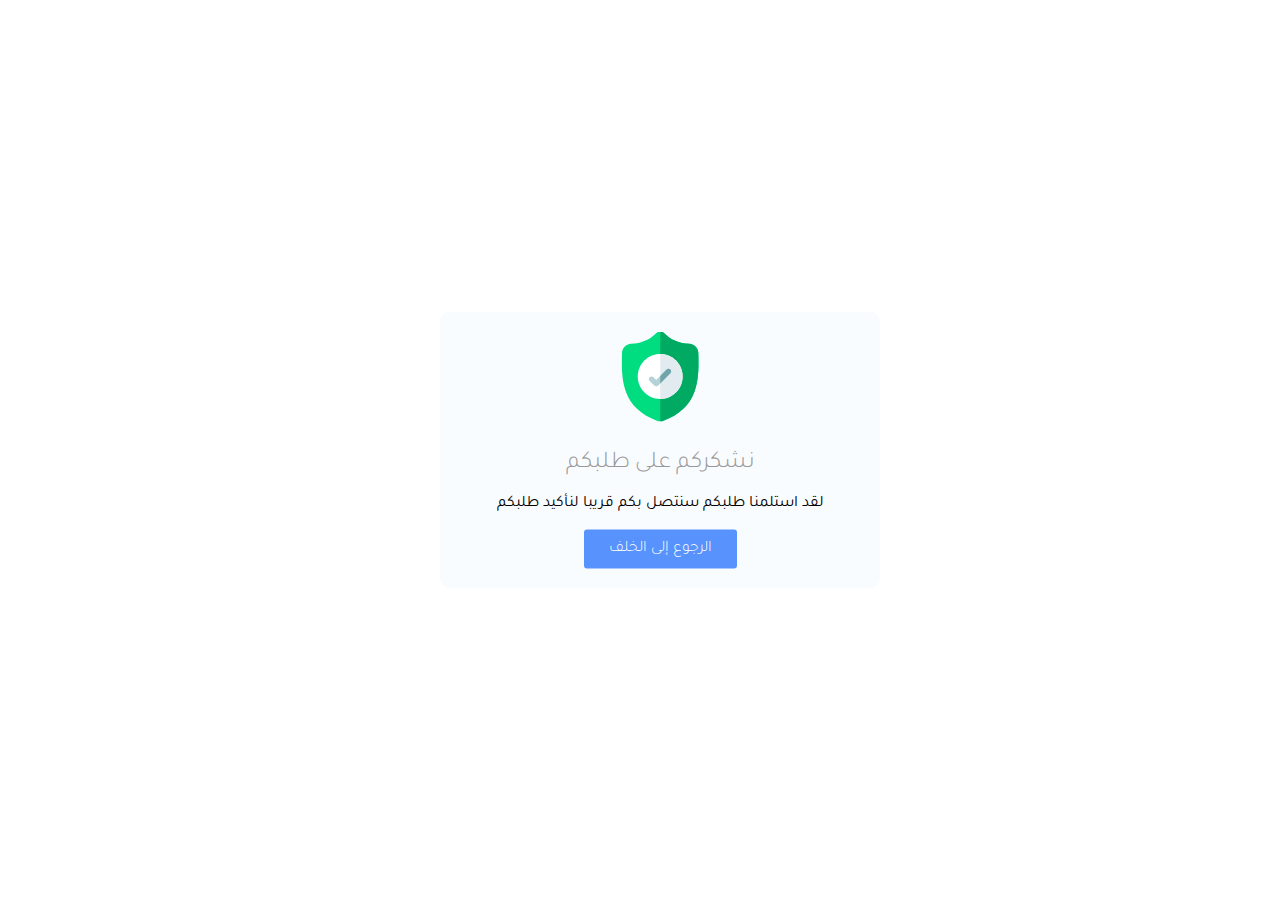
<file: success.html>
<!DOCTYPE html>
<html lang='en'>
  <head>
    <meta charset='utf-8'>
    <title>Form To Google Sheets</title>
    <meta content='IE=edge' http-equiv='X-UA-Compatible'>
    <meta content='width=device-width, initial-scale=1' name='viewport'>
    <style type="text/css">
      @import url('https://fonts.googleapis.com/css?family=Tajawal:400,700');

* {
    font-size: 16px;
}

body.success {
    background-image: url(https://cdn.stocksnap.io/img-thumbs/960w/FOY2BVBLR9.jpg);
    background-size: cover;
    background-position: top center;
    background-repeat: no-repeat;
}

input:focus,
button:focus {
    outline: none;
}

button:hover,
.reset:hover {
    opacity: .8;
}

button:active,
.reset:active {
    opacity: .5;
}

.container {
    width: 400px;
    position: absolute;
    top: 50%;
    left: 50%;
    -webkit-transform: translate(-50%, -50%);
    -ms-transform: translate(-50%, -50%);
    transform: translate(-50%, -50%);
}

.steps {
    margin-bottom: 10px;
    position: relative;
    height: 25px;
}

.steps > div {
    position: absolute;
    top: 0;
    -webkit-transform: translate(-50%);
    -ms-transform: translate(-50%);
    transform: translate(-50%);
    height: 25px;
    padding: 0 5px;;
    display: inline-block;
    width: 80px;
    text-align: center;
    -webkit-transition: .3s all ease;
    transition: .3s all ease;
}

.steps > div > span {
    line-height: 25px;
    height: 25px;
    margin: 0;
    color: #777;
    font-family: 'Tajawal', sans-serif;
    font-size: .9rem;
    font-weight: 300;
}

.steps > div > .liner {
    position: absolute;
    height: 2px;
    width: 0%;
    left: 0;
    top: 50%;
    margin-top: -1px;
    background: #999;
    -webkit-transition: .3s all ease;
    transition: .3s all ease;
}

.step-one {
    left: 0;
}

.step-two {
    left: 50%;
    clip: rect(0, 0px, 25px, 0px);
}

.step-three {
    left: 100%;
    clip: rect(0, 0px, 25px, 0px);
}

.line {
    width: 100%;
    height: 5px;
    background: #ddd;
    position: relative;
    border-radius: 10px;
    overflow: visible;
    margin-bottom: 50px;
}

.line .dot-move {
    position: absolute;
    top: 50%;
    left: 0%;
    width: 15px;
    height: 15px;
    -webkit-transform: translate(-50%, -50%);
    -ms-transform: translate(-50%, -50%);
    transform: translate(-50%, -50%);
    background: #ddd;
    border-radius: 50%;
    -webkit-transition: .3s all ease;
    transition: .3s all ease;
}

.line .dot {
    position: absolute;
    top: 50%;
    width: 15px;
    height: 15px;
    left: 0;
    background: #ddd;
    border-radius: 50%;
    -webkit-transition: .3s all ease;
    transition: .3s all ease;
    -webkit-transform: translate(-50%, -50%) scale(.5);
    -ms-transform: translate(-50%, -50%) scale(.5);
    transform: translate(-50%, -50%) scale(.5);
}

.line .dot.zero {
    left: 0%;
    background: #bbb;
}

.container.slider-one-active .dot.zero {
    background: #5892fc;
}

.line .dot.center {
    left: 50%;
    background: #bbb
}

.line .dot.full {
    left: 100%;
    background: #bbb
}

.slider-ctr {
    width: 100%;
    overflow: hidden;
}

.slider {
    overflow: hidden;
    width: 1200px;
    -webkit-transition: .3s all ease;
    transition: .3s all ease;
    -webkit-transform: translate(0px) scale(1);
    -ms-transform: translate(0px) scale(1);
    transform: translate(0px) scale(1);
}

.container.slider-one-active .slider-two,
.container.slider-one-active .slider-three {
    -webkit-transform: scale(.5);
    -ms-transform: scale(.5);
    transform: scale(.5);
}

.container.slider-two-active .slider-one,
.container.slider-two-active .slider-three {
    -webkit-transform: scale(.5);
    -ms-transform: scale(.5);
    transform: scale(.5);
}

.container.slider-three-active .slider-one,
.container.slider-three-active .slider-two {
    -webkit-transform: scale(.5);
    -ms-transform: scale(.5);
    transform: scale(.5);
}

.slider-one,
.slider-two,
.slider-three {
    -webkit-transition: .3s all ease;
    transition: .3s all ease;
}

.slider-form {
    float: left;
    width: 400px;
    text-align: center;
    font-family: tajawal;
    background: #f0f8ff61;
    padding: 20px;
    border-radius: 10px;
}

.slider-form h2 {
    font-size: 1.5rem;
    font-family: 'Tajawal', sans-serif;
    font-weight: 300;
    margin-bottom: 15px;
    color: #999;
    position: relative;
}

.slider-form h2 .yourname {
    font-weight: 400;
}

.slider-form h3 {
    font-size: 1.5rem;
    font-family: 'Tajawal', sans-serif;
    font-weight: 300;
    margin-bottom: 50px;
    line-height: 1.5;
    color: #999;
    position: relative;
}

.slider-form h3 .balapa {
    font-family: 'Pacifico', sans-serif;
    display: inline-block;
    color: #5892fc;
    text-decoration: none
}

.slider-form input, select {
    width: 100%;
    box-sizing: border-box;
    padding: 15px 20px;
    background: #fafafa;
    border: 1px solid transparent;
    color: #777;
    border-radius: 50px;
    margin-bottom: 5px;
    font-size: 1rem;
    font-family: 'Tajawal', sans-serif;
    position: relative;
    z-index: 99;
}

.slider-form input:focus, select {
    background: #fcfcfc;
    border: 1px solid #ddd;
}

.slider-form button,
.reset {
  display: inline-block;
  text-decoration: none;
    background: #5892fc;
    border: none;
    color: white;
    padding: 10px 25px;
    font-size: 1rem;
    border-radius: 3px;
    cursor: pointer;
    font-family: 'Tajawal', sans-serif;
    font-weight: 300;
    position: relative;
}

/*  emot */

.label-ctr {
    margin-bottom: 50px;
}

label.radio {
    height: 55px;
    width: 55px;
    display: inline-block;
    margin: 0 10px;
    background: transparent;
    position: relative;
    border-radius: 50%;
    cursor: pointer
}

label.radio input {
    visibility: hidden
}

label.radio input:checked + .emot {
    -webkit-transform: scale(1.25);
    -ms-transform: scale(1.25);
    transform: scale(1.25);
}

label.radio input:checked + .emot,
label.radio input:checked + .emot .mouth {
    border-color: #5892fc;
}

label.radio input:checked + .emot:before,
label.radio input:checked + .emot:after {
    background: #5892fc;
}

label.radio .emot {
    position: absolute;
    top: 0;
    left: 0;
    right: 0;
    bottom: 0;
    background: #fafafa;
    border-radius: 50%;
    border: 2px solid #ddd;
    -webkit-transition: .3s all ease;
    transition: .3s all ease;
}

label.radio .emot:before {
    content: "";
    position: absolute;
    top: 15px;
    left: 15px;
    width: 5px;
    height: 10px;
    background: #ddd;
}

label.radio .emot:after {
    content: "";
    position: absolute;
    top: 15px;
    right: 15px;
    width: 5px;
    height: 10px;
    background: #ddd;
}

label.radio .emot .mouth {
    position: absolute;
    bottom: 10px;
    right: 15px;
    left: 15px;
    height: 15px;
    border-radius: 50%;
    border: 3px solid #ddd;
    background: transparent;
    clip: rect(0, 35px, 10px, 0);
}

label.radio .emot .mouth.smile {
    -webkit-transform: rotate(180deg);
    -ms-transform: rotate(180deg);
    transform: rotate(180deg);
}

label.radio .emot .mouth.sad {
    -webkit-transform: translateY(50%);
    -ms-transform: translateY(50%);
    transform: translateY(50%);
}

/*  center */

.container.center .line .dot-move {
    left: 50%;
    -webkit-animation: .3s anim 1;
}

.container.center .line .dot.center {
    background: #5892fc;
}

.container.center .slider {
    -webkit-transform: translate(-400px);
    -ms-transform: translate(-400px);
    transform: translate(-400px);
}

.container.center .step-two {
    clip: rect(0, 100px, 25px, 0px);
}

.container.center .step-one .liner {
    width: 100%;
}

/*  full */

.container.full .line .dot-move {
    left: 100%;
    -webkit-animation: .3s anim 1;
}

.container.full .line .dot.full {
    background: #5892fc;
}

.container.full .slider {
    -webkit-transform: translate(-800px);
    -ms-transform: translate(-800px);
    transform: translate(-800px);
}

.container.full .step-two,
.container.full .step-three {
    clip: rect(0, 100px, 25px, 0px);
}

.container.full .step-one .liner,
.container.full .step-two .liner {
    width: 100%;
}
    </style>

    
<!-- Facebook Pixel Code -->

  </head>
	<body class="success">
    <script>  fbq('track', 'Lead');</script>


    <div class="container">
        
    <!-- Contact Form - sent to a Google Sheet -->

      <div class="slider-form slider-one">

        <img src="[data-uri]" width="90" />

        <h2>نشكركم على  طلبكم</h2>

        <p>لقد استلمنا طلبكم سنتصل بكم قريبا لنأكيد طلبكم</p>

        <button class="btn" onclick="window.history.back();">الرجوع إلى الخلف</button>
  </div>
    </div>
  <script src="https://ajax.googleapis.com/ajax/libs/jquery/2.1.4/jquery.min.js"></script>
  <!-- Custom Theme JavaScript -->
  <script src='google-sheet.js'></script>
  
  

</html>
</file>
<file: mobile/css/order_me.min.css>
@import url(https://fonts.googleapis.com/css?family=Roboto:400,300,700&subset=latin,cyrillic-ext);.corb-pl *,.corb-pl .placeholder{font-family:Roboto,sans-serif}html{min-width:320px}.dib{zoom:1;-moz-box-orient:vertical;display:inline-block;vertical-align:top}.corb-center{text-align:center!important}.corb-pl{display:none;position:fixed!important;top:0!important;width:100%!important;height:100%!important;left:0!important;background:#000!important;background:rgba(0,0,0,.75)!important;z-index:1000!important}.corb-pl ::-webkit-input-placeholder{color:#888!important;font-size:22px!important;font-family:Roboto,sans-serif}.corb-pl :-moz-placeholder{color:#888!important;font-size:22px!important;font-family:Roboto,sans-serif}.corb-pl .placeholder{color:#888!important;font-size:22px!important}.corb-pl *{-moz-box-sizing:border-box!important;-webkit-box-sizing:border-box!important;box-sizing:border-box!important;padding:0!important;border:0!important;margin:0!important}.order182614-form,.order182614-form .secInp{background:#fff!important;-webkit-border-radius:10px!important;-moz-border-radius:10px!important}.order182614-form{position:absolute!important;min-width:300px!important;left:50%!important;top:50%!important;-webkit-transform:translate(-50%,-50%)!important;transform:translate(-50%,-50%)!important;max-width:550px!important;padding:25px 30px!important;margin:0 auto!important;border-radius:10px!important}.order182614-form .secInp{width:45%!important;height:32px!important;line-height:32px \0 /!important;font-size:22px!important;color:#000!important;border-radius:10px!important;border:1px solid #b4b4b4!important;padding:0 16px!important;outline:0!important;margin:0 5px 18px!important}.order182614-form .secInp:focus,.order182614-form .secInp:hover{-webkit-box-shadow:inset 0 0 10px 0 rgba(24,42,133,.35)!important;-moz-box-shadow:inset 0 0 10px 0 rgba(24,42,133,.35)!important;box-shadow:inset 0 0 10px 0 rgba(24,42,133,.35)!important}.corb-top__header{font-size:30px!important;font-weight:300;line-height:35px!important;white-space:normal;word-break:break-all;word-break:normal;color:#000}.corb-top__header b{display:block;color:#e20000;text-align:center;font-weight:700;text-transform:uppercase;padding:5px 0 15px!important}.corb-top__header span{display:block;font-weight:400}.secSendBtn{background:#f8391a!important;background:-moz-linear-gradient(top,#f8391a 0,#a80b03 100%)!important;background:-webkit-linear-gradient(top,#f8391a 0,#a80b03 100%)!important;background:linear-gradient(to bottom,#f8391a 0,#a80b03 100%)!important;filter:progid:DXImageTransform.Microsoft.gradient(startColorstr='#f8391a', endColorstr='#a80b03', GradientType=0);text-align:center!important;height:63px!important;width:256px!important;font-family:Arial,sans-serif!important;font-size:32px!important;line-height:63px!important;color:#fff!important;font-weight:400!important;-webkit-border-radius:10px!important;-moz-border-radius:10px!important;border-radius:10px!important;-moz-transition:all .5s ease-out!important;-o-transition:all .5s ease-out!important;-webkit-transition:all .5s ease-out!important;margin:0 auto!important}.secSendBtn:hover{background:#a80b03!important;background:-moz-linear-gradient(top,#a80b03 0,#f8391a 100%)!important;background:-webkit-linear-gradient(top,#a80b03 0,#f8391a 100%)!important;background:linear-gradient(to bottom,#a80b03 0,#f8391a 100%)!important;filter:progid:DXImageTransform.Microsoft.gradient(startColorstr='#a80b03', endColorstr='#f8391a', GradientType=0);transform:scale(1.05)!important;-moz-transform:scale(1.05)!important;-webkit-transform:translateZ(0) scale(1.05)!important;-o-transform:scale(1.05)!important;-ms-transform:scale(1.05)!important;cursor:pointer!important}@media only screen and (max-width:800px){.order182614-form{padding:20px 10px!important}.secSendBtn{height:60px!important;width:100%!important;font-size:30px!important;line-height:60px!important}.order182614-form .secInp{height:32px!important;width:90%!important;line-height:normal!important;line-height:32px \0 /!important;font-size:18px!important;padding:0 10px!important}.corb-pl ::-webkit-input-placeholder{color:#888!important;font-size:18px!important}.corb-pl :-moz-placeholder{color:#888!important;font-size:18px!important}.corb-pl .placeholder{color:#888!important;font-size:18px!important}.corb-top__header{font-size:24px!important;font-weight:500!important;line-height:26px!important}}
</file>
<file: mobile/css/style.css>
/* - Reset - */
html,
body,
div,
span,
h1,
h2,
h3,
h4,
h5,
h6,
p,
em,
img,
strong,
sub,
sup,
b,
u,
i,
dl,
dt,
dd,
ol,
ul,
li,
fieldset,
form,
label,
table,
tbody,
tfoot,
thead,
tr,
th,
td,
article,
aside,
canvas,
details,
figcaption,
figure,
footer,
header,
hgroup,
menu,
nav,
section,
summary,
time,
mark,
audio,
video {
  margin: 0;
  padding: 0;
  border: 0;
  outline: 0;
  vertical-align: baseline;
  background: transparent;
  font-size: 100%; }

* {
  -moz-box-sizing: border-box;
  /*Firefox 1+*/
  -webkit-box-sizing: border-box;
  /*Safari 3+, Chrome 1+*/
  box-sizing: border-box;
  /*Opera 7+, IE8+*/ }

a {
  margin: 0;
  padding: 0;
  font-size: 100%;
  vertical-align: baseline;
  background: transparent; }

table {
  border-collapse: collapse;
  border-spacing: 0; }

td,
td img {
  vertical-align: top; }

input,
select,
button,
textarea {
  margin: 0;
  font-size: 100%; }

input[type="text"],
input[type="password"],
textarea {
  padding: 0; }

input[type="checkbox"] {
  vertical-align: bottom; }

input[type="radio"] {
  vertical-align: text-bottom; }

sub {
  vertical-align: sub;
  font-size: smaller; }

sup {
  vertical-align: super;
  font-size: smaller; }

article,
aside,
details,
figcaption,
figure,
footer,
header,
hgroup,
menu,
nav,
section {
  display: block; }

nav ul {
  list-style: none; }

ul {
  list-style: none; }

/* - /Reset - */
.placeholder {
  color: #40585b;
  font-size: 20px;
  font-family: 'PT Sans', sans-serif; }

:-moz-placeholder {
  color: #40585b;
  font-size: 20px;
  font-family: 'PT Sans', sans-serif; }

::-webkit-input-placeholder {
  color: #40585b;
  font-family: 'PT Sans', sans-serif;
  font-size: 20px; }

:-ms-input-placeholder {
  color: #40585b;
  font-size: 20px;
  font-family: 'PT Sans', sans-serif; }

/* - Base settings - */
html {
  background: #fff;
  font-size: 10px; }

html,
body {
  max-width: 600px;
  min-width: 320px;
  margin: 0 auto;
  height: 100%; }

body {
  line-height: 1;
  color: #292929;
  text-align: left;
  font: 18px Arial, "Helvetica CY", "Nimbus Sans L", sans-serif;
  font-size: 22px;
  font-size: 2.2rem; }

input,
select,
button,
textarea {
  font-family: Arial, "Helvetica CY", "Nimbus Sans L", sans-serif; }

label,
input[type="button"],
input[type="submit"],
button {
  cursor: pointer; }

a:hover {
  color: #e9d8a6;
  text-decoration: none; }

/* - /Base settings - */
/* - Sys - */
.clearfix:after {
  content: ".";
  display: block;
  height: 0;
  clear: both;
  visibility: hidden; }

.lte8 .clearfix {
  overflow: hidden;
  zoom: 1; }

.clear {
  clear: both; }

.dib {
  zoom: 1;
  display: -moz-inline-box;
  -moz-box-orient: vertical;
  display: inline-block;
  _display: inline;
  *display: inline;
  vertical-align: top; }

/* - /Sys - */
/* - Baselayout - */
.wrapper {
  min-height: 100%;
  overflow: hidden;
  width: 100%;
  line-height: 1;
  margin: 0 auto;
  position: relative; }

.page-wrapper__inner {
  width: 320px;
  margin: 0 auto;
  padding: 0 5px;
  height: 100%;
  position: relative; }

.translate5050 {
  position: absolute;
  top: 50%;
  left: 50%;
  -webkit-transform: translate(-50%, -50%);
  -ms-transform: translate(-50%, -50%);
  transform: translate(-50%, -50%); }

.transitionall * {
  -moz-transition: all 0.5s ease-out;
  -o-transition: all 0.5s ease-out;
  -webkit-transition: all 0.5s ease-out; }

.transitionmy {
  -moz-transition: transform 0.5s ease-out;
  -o-transition: transform 0.5s ease-out;
  -webkit-transition: transform 0.5s ease-out; }

.dispn {
  display: none; }

.text-center {
  text-align: center; }

.text-right {
  text-align: right !important; }

.pull-left {
  float: left; }

.pull-right {
  float: right; }

.upper {
  text-transform: uppercase; }

.posrel {
  position: relative; }

.fs0 {
  font-size: 0; }

.dtable {
  display: table;
  width: 100%; }

.dtc {
  display: table-cell;
  vertical-align: middle; }

.font-light {
  font-weight: 300; }

.w50 {
  width: 50%; }

.center-block {
  display: block;
  margin-left: auto;
  margin-right: auto; }

.mt20 {
  margin-top: 20px; }

.hide {
  display: none !important; }

.show {
  display: block !important; }

.invisible {
  visibility: hidden; }

.text-hide {
  font: 0/0 a;
  color: transparent;
  text-shadow: none;
  background-color: transparent;
  border: 0; }

.hidden {
  display: none !important; }

.affix {
  position: fixed; }

.tdlh {
  text-decoration: line-through; }

img {
  max-width: 100%;
  height: auto; }

.mob-btn {
  background: url(../img/mobbtn.png) 0 0 no-repeat;
  width: 310px;
  height: 73px;
  line-height: 73px;
  color: #fff;
  font-size: 40px;
  font-size: 4rem;
  font-weight: 700;
  text-align: center;
  margin: 0 auto 10px;
  position: relative;
  z-index: 999;
  margin-top: 20px;
  text-transform: uppercase; 
  font-size: 25px;
  border: none;
  outline: none;
}
  .mob-btn:hover, .mob-btn:active, .mob-btn:focus {
    transform: scale(1.05);
    -moz-transform: scale(1.05);
    -webkit-transform: scale(1.05);
    -o-transform: scale(1.05);
    -ms-transform: scale(1.05);
    cursor: pointer;
    color: #fff; }

input.inp {
  width: 100%;
  padding: 9px 10px;
  border: 0;
  outline: none;
  margin-bottom: 13px;
  background: #fff;
  font-size: 20px;
  color: #40585b;
  font-family: 'PT Sans', sans-serif; }

.hbluebg {
  background: #016c9e;
  line-height: 1.2;
  font-size: 24px;
  font-size: 2.4rem;
  font-weight: 700;
  text-align: center;
  text-transform: uppercase;
  color: #fff;
  margin-top: 10px; }
  .hbluebg.green {
    background: #15b093;
    padding: 10px 0;
    color: #fff;
    font-size: 21px;
    font-size: 2.1rem;
    text-align: center; }
    .hbluebg.green span {
      color: #095143; }

.mt20 {
  margin-top: 20px !important; }

.mb15 {
  margin-bottom: 15px; }

header {
  background: url("../img/hbg.png") 50% 0 repeat-y; }
  header .prices {
    color: #016c9e;
    font-size: 18px;
    font-size: 1.8rem; }
    header .prices .js_new_price_curs {
      font-size: 36px;
      font-size: 3.6rem; }
    header .prices .js_old_price_curs {
      text-decoration: line-through; }

.slide1 {
  background: #15b093;
  padding-top: 15px; }
  .slide1 .s2-list {
    color: #fff;
    font-size: 22px;
    font-size: 2.2rem;
    line-height: 1.2;
    padding-left: 50px;
    background: url(../img/list1.png) 0 50% no-repeat;
    margin-bottom: 22px; }

.s2block {
  width: 50%;
  font-size: 16px;
  color: #40585b;
  text-align: center;
  margin-bottom: 17px; }
  .s2block img {
    max-width: 100%; }

.slide3 {
  background: #eff6f7;
  padding: 18px 0; }
  .slide3 p {
    font-size: 18px;
    font-size: 1.8rem;
    line-height: 1.2;
    color: #08352c; }

.com_name {
  padding: 15px 0;
  line-height: 1.2;
  font-size: 16px;
  font-size: 1.6rem; }

.comm_text {
  line-height: 1.2;
  padding: 10px;
  font-size: 16px;
  font-size: 1.6rem;
  color: #40585b;
  background: #eff6f7;
  padding-bottom: 20px;
  text-align: center; }

.slide4 {
  padding-bottom: 20px; }

footer {
  background: url(../img/hbg.png) 50% 0 repeat-y;
  padding: 20px 0 20px 0; }

.form-top {
  font-size: 20px;
  font-size: 2rem;
  text-align: center;
  padding: 10px;
  font-weight: 700;
  line-height: 1.2;
  background: #016c9e;
  color: #fff; }
  .form-top span {
    font-size: 30px;
    font-size: 3rem;
    text-transform: uppercase; }

.myform {
  background: #a7cf35;
  padding: 15px;
  position: relative;
  padding-bottom: 40px; }
  .myform .ff-header {
    font-size: 22px;
    font-size: 2.2rem;
    color: #016c9e;
    text-align: center;
    padding-bottom: 12px; }
  .myform .js_old_price_curs {
    color: #35494c;
    text-decoration: line-through;
    font-size: 18px;
    font-size: 1.8rem;
    text-align: center; }
  .myform .js_new_price_curs {
    color: #016c9e;
    font-size: 36px;
    text-align: center;
    padding-bottom: 10px; }
  .myform .mob-btn {
    position: absolute;
    /*bottom: -89px;*/
    left: 0;
    background: url(../img/mobbtn1.png) 0 0 no-repeat;
    width: 310px;
    height: 89px; 
	font-size: 25px;
}

.mt85 {
  margin-top: 85px; }

.moblast {
  font-size: 18px;
  font-size: 1.8rem;
  color: #016c9e;
  line-height: 1.2;
  text-align: center; }

.logo-text {
  font-size: 32px;
  padding-top: 5px;
  font-weight: 700;
  text-transform: uppercase;
  background: #15b093;
  padding: 10px 0;
  color: #fff;
}

/*# sourceMappingURL=style.css.map */
</file>
